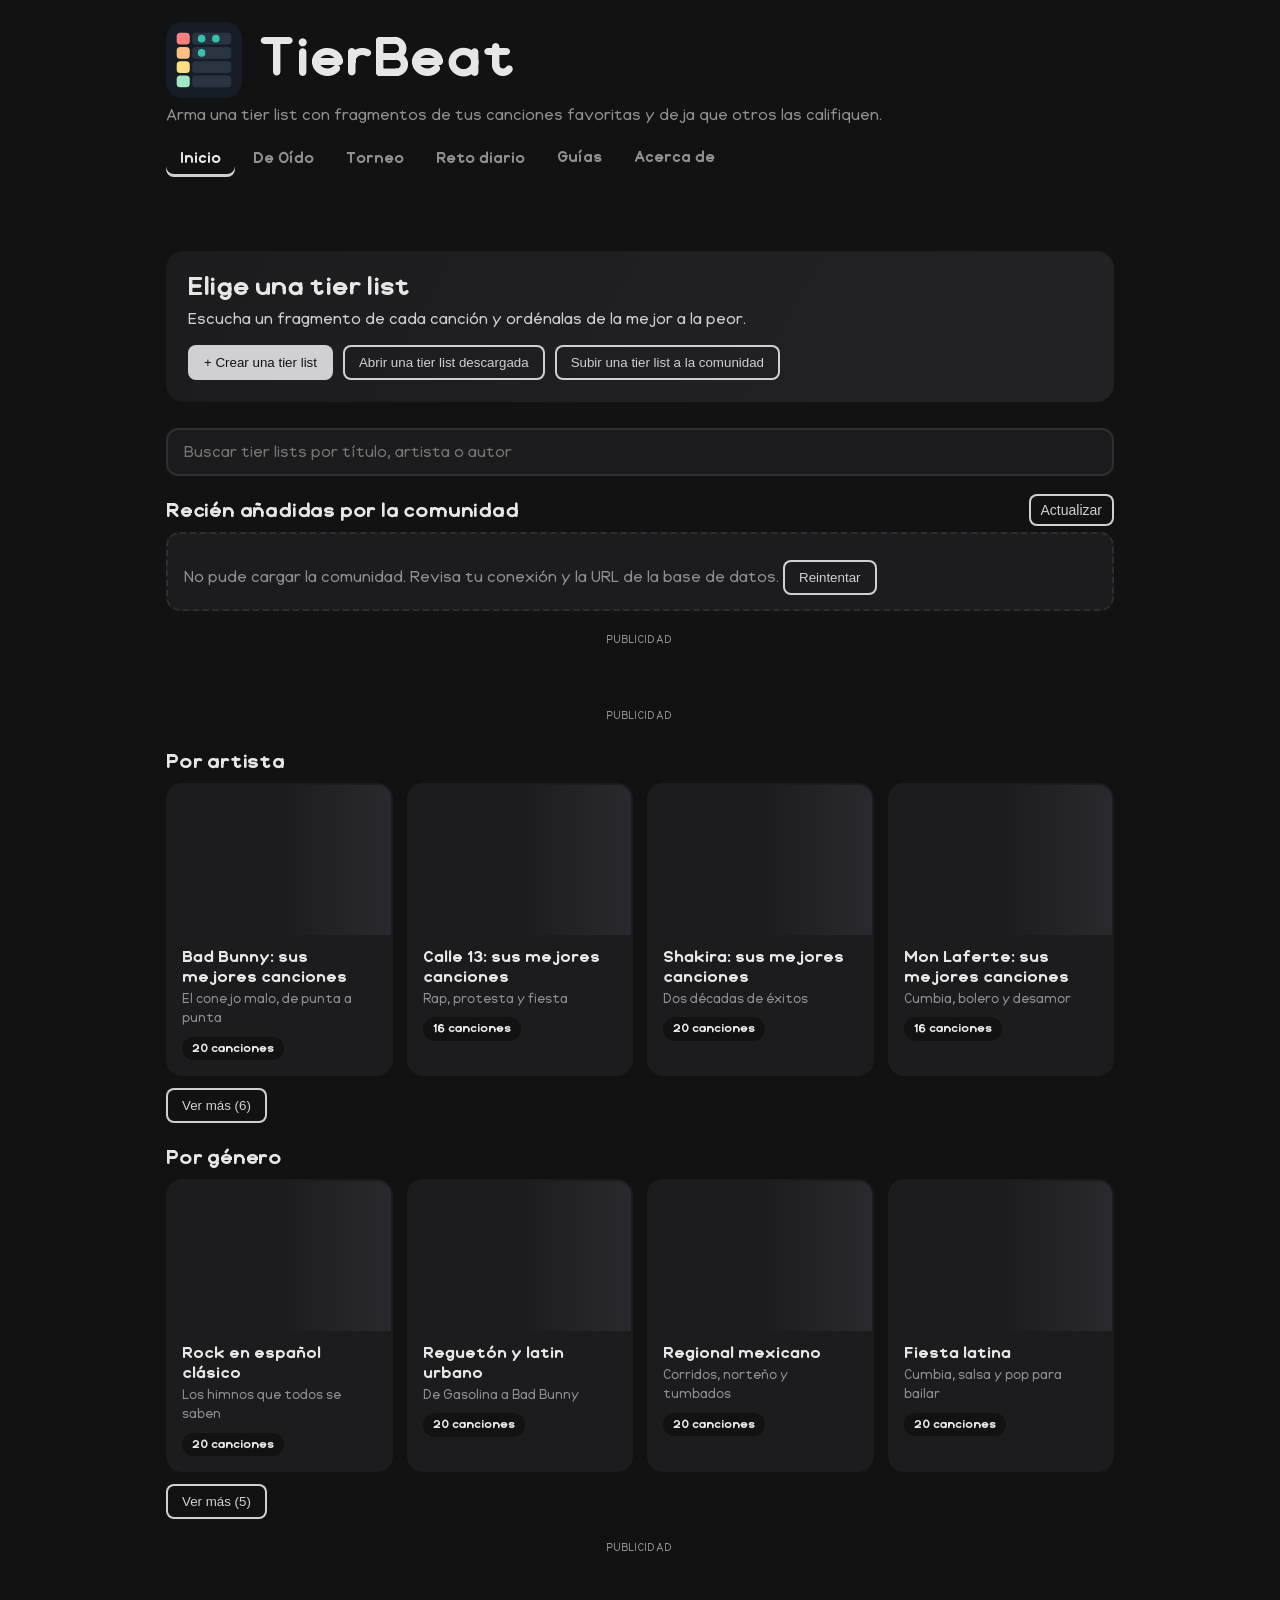
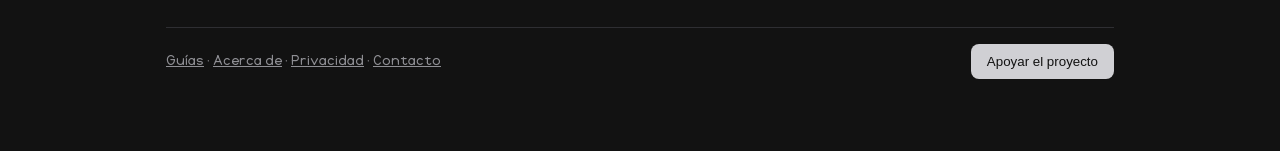
<file: index.html>
<!DOCTYPE html>
<html lang="es">
<head>
<meta charset="utf-8">
<meta name="viewport" content="width=device-width,initial-scale=1">
<title>TierBeat · Tier lists de música</title>
<link rel="icon" href="data:image/svg+xml,%3Csvg%20xmlns%3D%22http%3A//www.w3.org/2000/svg%22%20viewBox%3D%220%200%2064%2064%22%3E%3Crect%20width%3D%2264%22%20height%3D%2264%22%20rx%3D%2214%22%20fill%3D%22%23171d26%22/%3E%3Crect%20x%3D%229%22%20y%3D%229%22%20width%3D%2211%22%20height%3D%2210%22%20rx%3D%223%22%20fill%3D%22%23ff7f7f%22/%3E%3Crect%20x%3D%2222%22%20y%3D%229%22%20width%3D%2233%22%20height%3D%2210%22%20rx%3D%223%22%20fill%3D%22%232a3340%22/%3E%3Ccircle%20cx%3D%2230%22%20cy%3D%2214%22%20r%3D%223.2%22%20fill%3D%22%2334c3b0%22/%3E%3Ccircle%20cx%3D%2242%22%20cy%3D%2214%22%20r%3D%223.2%22%20fill%3D%22%2334c3b0%22/%3E%3Crect%20x%3D%229%22%20y%3D%2221%22%20width%3D%2211%22%20height%3D%2210%22%20rx%3D%223%22%20fill%3D%22%23ffbf7f%22/%3E%3Crect%20x%3D%2222%22%20y%3D%2221%22%20width%3D%2233%22%20height%3D%2210%22%20rx%3D%223%22%20fill%3D%22%232a3340%22/%3E%3Ccircle%20cx%3D%2230%22%20cy%3D%2226%22%20r%3D%223.2%22%20fill%3D%22%2334c3b0%22/%3E%3Crect%20x%3D%229%22%20y%3D%2233%22%20width%3D%2211%22%20height%3D%2210%22%20rx%3D%223%22%20fill%3D%22%23ffdf7f%22/%3E%3Crect%20x%3D%2222%22%20y%3D%2233%22%20width%3D%2233%22%20height%3D%2210%22%20rx%3D%223%22%20fill%3D%22%232a3340%22/%3E%3Crect%20x%3D%229%22%20y%3D%2245%22%20width%3D%2211%22%20height%3D%2210%22%20rx%3D%223%22%20fill%3D%22%239fe8c4%22/%3E%3Crect%20x%3D%2222%22%20y%3D%2245%22%20width%3D%2233%22%20height%3D%2210%22%20rx%3D%223%22%20fill%3D%22%232a3340%22/%3E%3C/svg%3E">
<link rel="preconnect" href="https://fonts.googleapis.com"><link rel="preconnect" href="https://fonts.gstatic.com" crossorigin>
<link href="https://fonts.googleapis.com/css2?family=Inter:wght@400;600;700;800&display=swap" rel="stylesheet">
<style>
@font-face{font-family:"TierBeat Sans";font-weight:400;font-style:normal;font-display:swap;src:url([data-uri]) format("woff")}
@font-face{font-family:"TierBeat Sans";font-weight:700 800;font-style:normal;font-display:swap;src:url([data-uri]) format("woff")}
:root{--bg:#121212;--panel:#1c1c1e;--line:#2e2e32;--ink:#e6e6e6;--mute:#8e8e93;--hot:#d0d0d4}
*{box-sizing:border-box}
body{margin:0;background:var(--bg);color:var(--ink);font:16px/1.45 "TierBeat Sans",Inter,"Segoe UI",system-ui,-apple-system,Roboto,sans-serif}
h1{letter-spacing:-.02em;font:800 clamp(34px,7vw,56px)/1 'TierBeat Sans',Inter,'Segoe UI',system-ui,sans-serif;margin:0}
h2{letter-spacing:-.01em;font:700 20px 'TierBeat Sans',Inter,'Segoe UI',system-ui,sans-serif;margin:0 0 10px}
header{padding:22px 16px 8px;max-width:980px;margin:auto}
header p{margin:6px 0 0;color:var(--mute)}
nav{display:flex;gap:8px;max-width:980px;margin:12px auto;padding:0 16px}
nav button{flex:1;padding:12px;border:2px solid var(--line);background:none;color:var(--ink);border-radius:10px;font:700 16px inherit;cursor:pointer}
nav button.on{background:var(--hot);border-color:var(--hot)}
main{max-width:980px;margin:auto;padding:0 16px 60px}
section{display:none}section.on{display:block}
.box{background:var(--panel);border-radius:14px;padding:16px;margin-bottom:16px}
label{display:block;font-size:14px;color:var(--mute);margin:10px 0 4px}
input[type=text],input[type=number]{width:100%;padding:10px;border-radius:8px;border:2px solid var(--line);background:var(--bg);color:var(--ink);font:inherit}
input[type=file]{width:100%;color:var(--mute)}
.row{display:flex;gap:10px;flex-wrap:wrap}.row>*{flex:1;min-width:130px}
button.b{padding:10px 16px;border:0;border-radius:8px;background:var(--hot);color:#fff;font:700 15px inherit;cursor:pointer;margin:12px 8px 0 0}
button.b.alt{background:var(--line)}
button:focus-visible,.card:focus-visible,.zone:focus-visible{outline:3px solid #fff;outline-offset:2px}
.msg{color:var(--mute);min-height:22px;margin-top:8px}
.item{display:flex;align-items:center;gap:10px;padding:8px 0;border-top:1px solid var(--line)}
.item b{flex:1}.item small{color:var(--mute)}
.item button{background:var(--line);color:var(--ink);border:0;border-radius:6px;padding:6px 10px;cursor:pointer}
.tier{display:flex;margin-bottom:6px;background:var(--panel);border-radius:10px;overflow:hidden;min-height:92px}
.tier .l{width:64px;display:grid;place-items:center;font:900 32px 'TierBeat Sans',Inter,'Segoe UI',system-ui,sans-serif;color:#121212;flex:none}
.zone,.pool{flex:1;display:flex;flex-wrap:wrap;gap:8px;padding:8px;align-content:flex-start}
.zone.hot,.pool.hot{background:#ffffff18}
.sel-on .zone{cursor:copy;box-shadow:inset 0 0 0 2px var(--hot)}
.pool{background:var(--panel);border-radius:12px;min-height:110px;margin-top:14px}
.card{width:84px;text-align:center;cursor:grab;position:relative;user-select:none;-webkit-user-select:none;-webkit-touch-callout:none;touch-action:none}
.card.gh{position:fixed;z-index:50;pointer-events:none;opacity:.9;margin:0}
.card .d{width:64px;height:64px;margin:auto;border-radius:50%;position:relative;display:grid;place-items:center;
 background:repeating-radial-gradient(circle,#08080a 0 2px,#0e0e10 2px 4px);border:2px solid var(--line)}
.card .d::after{content:"";position:absolute;width:12px;height:12px;border-radius:50%;background:var(--bg)}
.card.sel .d{border-color:#fff;box-shadow:0 0 0 3px var(--hot)}
.card.pl .d{animation:spin 1.6s linear infinite}
@keyframes spin{to{transform:rotate(360deg)}}
@media(prefers-reduced-motion:reduce){.card.pl .d{animation:none}}
.card .pb{position:absolute;top:18px;left:50%;transform:translateX(-50%);z-index:2;background:#000a;color:#fff;border:0;border-radius:50%;width:28px;height:28px;cursor:pointer}
.card .t{font-size:12px;line-height:1.2;margin-top:4px;overflow-wrap:anywhere}
.card .a{font-size:11px;color:var(--mute)}
.hint{color:var(--mute);font-size:14px}
.res{display:flex;gap:10px;align-items:center;padding:8px 0;border-top:1px solid var(--line)}
.res img{width:48px;height:48px;border-radius:6px;flex:none;background:var(--line)}
.res div{flex:1;min-width:0;overflow-wrap:anywhere}.res small{color:var(--mute);display:block}
.res button,.ed button{background:var(--line);color:var(--ink);border:0;border-radius:6px;padding:8px 12px;cursor:pointer}
#wv{width:100%;height:110px;background:var(--bg);border-radius:10px;touch-action:none;cursor:ew-resize;display:block}
.ed{display:flex;gap:6px;align-items:center;margin-bottom:6px}
.ed input[type=text]{flex:1;min-width:0}.ed input[type=color]{width:44px;height:40px;border:0;background:none;padding:0;flex:none}
#out canvas{width:100%;border-radius:10px;margin-top:12px;display:block}
@media(max-width:520px){.tier .l{width:44px;font-size:24px}}
.tw{margin-bottom:6px}.tw .tier{margin-bottom:0}
.tier{background:#17171a}
.tier .l{width:84px}
.ctl{display:flex;flex-direction:column;justify-content:center;align-items:center;gap:2px;background:#0c0c0d;width:52px;flex:none}
.ctl button{background:none;border:0;color:#fff;cursor:pointer;font-size:13px;padding:3px 12px;line-height:1}
.ctl button:first-child{font-size:22px;padding-bottom:6px}
.ep{display:flex;gap:8px;flex-wrap:wrap;align-items:center;background:var(--panel);padding:10px;border-radius:0 0 10px 10px}
.ep input[type=text]{flex:1;min-width:120px}.ep input[type=color]{width:44px;height:40px;border:0;background:none;padding:0}
.ep button{background:var(--line);color:var(--ink);border:0;border-radius:6px;padding:9px 12px;cursor:pointer;font:inherit}
.ep button:disabled{opacity:.4;cursor:default}
@media(max-width:520px){.tier .l{width:56px}.ctl{width:44px}.ctl button{padding:3px 8px}}
.gal{display:grid;grid-template-columns:repeat(auto-fill,minmax(210px,1fr));gap:10px}
.gc{display:block;text-align:left;background:var(--bg);color:var(--ink);border:2px solid var(--line);border-radius:12px;padding:12px;cursor:pointer;font:inherit}
.gc:hover{border-color:var(--hot)}.gc small{display:block;color:var(--mute);margin-top:4px}
#top{max-width:980px;margin:12px auto 0;padding:0 16px;min-height:44px}
#back{padding:10px 16px;border:2px solid var(--line);background:none;color:var(--ink);border-radius:10px;font:700 15px inherit;cursor:pointer}
.hero{background:linear-gradient(120deg,#1c1c1e,#232326);border-radius:18px;padding:22px;margin:10px 0 8px}
.hero h2{font-size:26px;margin:0 0 6px}.hero p{margin:0 0 6px;color:#cfcfd4}
.acts{display:flex;gap:10px;flex-wrap:wrap}.acts .b{margin:8px 0 0}.hero .b.alt{background:transparent}
.sec{letter-spacing:-.01em;font:700 20px 'TierBeat Sans',Inter,'Segoe UI',system-ui,sans-serif;margin:24px 0 10px}
.cards{display:grid;grid-template-columns:repeat(auto-fill,minmax(210px,1fr));gap:14px}
.lc{position:relative;background:var(--panel);color:var(--ink);border:2px solid transparent;border-radius:16px;overflow:hidden;cursor:pointer;transition:transform .15s,border-color .15s}
.lc:hover,.lc:focus-visible{transform:translateY(-3px);border-color:var(--a);outline:none}
.lc .im{position:relative;height:150px;background:linear-gradient(135deg,var(--a),var(--b));display:grid;place-items:center;overflow:hidden}
.lc .em{font-size:58px;filter:drop-shadow(0 4px 8px #0006)}
.lc .ph{position:absolute;inset:0;display:grid;grid-template-columns:1fr;opacity:0;transition:opacity .4s}
.lc .ph.on{opacity:1}.lc .ph.four{grid-template-columns:1fr 1fr;grid-template-rows:1fr 1fr}
.lc .ph img{width:100%;height:100%;object-fit:cover;display:block;min-height:0;min-width:0}
.lc .im::after{content:"";position:absolute;inset:0;background:linear-gradient(to top,#0c0c0dcc,transparent 55%)}
.lc .tx{padding:12px 14px 14px}.lc .tx b{display:block;font-size:16px;line-height:1.25}
.lc .tx small{display:block;color:var(--mute);margin-top:3px}
.lc .n{display:inline-block;margin-top:8px;font-size:12px;font-weight:700;background:var(--bg);border-radius:20px;padding:3px 10px}
.lc .x{position:absolute;top:8px;right:8px;z-index:3;width:30px;height:30px;border-radius:50%;border:0;background:#000a;color:#fff;cursor:pointer}
.toast{position:fixed;left:50%;bottom:18px;transform:translateX(-50%);z-index:60;background:var(--hot);color:#fff;font-weight:700;padding:10px 18px;border-radius:30px;max-width:92vw;text-align:center;box-shadow:0 6px 20px #0008}
.toast:empty{display:none}
.sh{display:flex;align-items:center;justify-content:space-between;gap:10px;flex-wrap:wrap}
.sh .b{margin:12px 0 0;padding:8px 12px;font-size:14px}
.nt{background:var(--panel);border:2px dashed var(--line);border-radius:14px;padding:14px 16px;color:var(--mute);margin:0 0 12px}
.skel{height:230px;border-radius:16px;background:var(--panel);animation:pu 1.2s ease-in-out infinite alternate}
@keyframes pu{to{opacity:.45}}
@media(prefers-reduced-motion:reduce){.skel{animation:none}}
.lc .up,.lc .nw{position:absolute;top:8px;left:8px;z-index:3;border:0;border-radius:20px;color:#fff;font-size:12px;font-weight:700;padding:5px 10px}
.lc .up{background:#000a;cursor:pointer}.lc .nw{background:var(--hot)}
.more{display:block;margin:14px auto 0}
.sk,.lc .im.sk{background:linear-gradient(90deg,#1c1c1e 25%,#2a2a2e 50%,#1c1c1e 75%);background-size:200% 100%;animation:sh 1.3s linear infinite}
.lc .im.sk::after{display:none}
@keyframes sh{to{background-position:-200% 0}}
@media(prefers-reduced-motion:reduce){.sk,.lc .im.sk{animation:none}}
.skc{border-radius:16px;overflow:hidden;background:var(--panel);padding-bottom:16px}
.skc .i{height:150px}.skc .l{height:14px;border-radius:7px;margin:14px 14px 0}.skc .l.s{width:55%;height:11px}
:root{color-scheme:dark}
.lc .im{background:linear-gradient(135deg,#26262a,#161618)}
button.b{color:#121212}button.b:hover{background:#ffffff}
button.b.alt{background:transparent;color:var(--hot);box-shadow:inset 0 0 0 2px var(--hot)}
button.b.alt:hover{background:#d0d0d422}
.item button,.res button,.ed button,.ep button{background:var(--hot);color:#121212}
.ep button:hover:not(:disabled){background:#ffffff}
#back{border-color:var(--hot);color:var(--hot)}
.toast{color:#121212}
.lc .up{background:var(--hot);color:#121212}
.lc .nw{background:#121212d9;color:#d0d0d4}
input[type=text]:focus,input[type=number]:focus{outline:none;border-color:var(--hot)}
h1{display:flex;align-items:center;gap:16px}.lg{width:clamp(52px,11vw,76px);height:auto}.lg{flex:none}
.ft[hidden]{display:none}
.ft{display:flex;align-items:center;justify-content:space-between;gap:12px;flex-wrap:wrap;margin:36px 0 12px;padding-top:16px;border-top:1px solid var(--line);color:var(--mute);font-size:14px}.ft .b{margin:0}
.menu{display:flex;gap:4px;flex-wrap:wrap;margin:12px 0 0}
.menu button,.menu a{padding:8px 14px;border:0;background:none;color:var(--mute);border-radius:8px;font-size:15px;font-weight:700;cursor:pointer;text-decoration:none;font-family:inherit}
.menu button:hover,.menu a:hover{color:var(--ink)}.ft a{color:var(--mute)}.menu button.on{color:var(--ink);box-shadow:inset 0 -3px 0 var(--hot)}
select{width:100%;padding:12px;border-radius:10px;border:2px solid var(--line);background:var(--bg);color:var(--ink);font-size:16px;font-family:inherit}
.gbar{height:6px;border-radius:3px;background:var(--line);overflow:hidden;margin:6px 0 12px}.gbar i{display:block;height:100%;width:0;background:var(--hot)}
.opt{display:block;width:100%;text-align:left;padding:14px;margin:8px 0;border-radius:10px;border:2px solid var(--line);background:var(--panel);color:var(--ink);font-size:16px;font-family:inherit;cursor:pointer}
.opt:hover:not(:disabled){border-color:var(--hot)}.opt:disabled{cursor:default;color:var(--ink)}
.opt.ok{border-color:#7fd99a;background:#16301f}.opt.no{border-color:#e07a7a;background:#341a1a}
.srch{width:100%;margin:18px 0 0;padding:13px 16px;border-radius:12px;border:2px solid var(--line);background:var(--panel);color:var(--ink);font-size:16px;font-family:inherit}
.srch:focus{outline:none;border-color:var(--hot)}
.duel{display:grid;grid-template-columns:1fr 1fr;gap:14px;margin-top:14px}.duel.one{grid-template-columns:minmax(0,260px);justify-content:center}
.tc{min-width:0;background:var(--panel);border:2px solid var(--line);border-radius:16px;padding:12px;text-align:center}
.tc .im2{aspect-ratio:1;border-radius:12px;background:linear-gradient(135deg,#26262a,#161618);overflow:hidden;margin-bottom:10px}
.tc img{width:100%;height:100%;object-fit:cover;display:block}
.tc b{display:block;font-size:16px;overflow-wrap:anywhere}.tc small{display:block;color:var(--mute);margin:2px 0 10px;overflow-wrap:anywhere}
.tc .b{display:block;width:100%;margin:6px 0 0}
#trs .b,#gmd .b{margin:6px 8px 0 0}
.shot canvas{width:100%;max-width:540px;border-radius:10px;margin-top:12px;display:block}
.dsegs{display:flex;gap:6px;margin:6px 0 10px}.dsegs i{flex:1;height:10px;border-radius:5px;background:var(--line)}
.dsegs i.m{background:#e07a7a}.dsegs i.s{background:#5a5a60}.dsegs i.w{background:#7fd99a}.dsegs i.c{box-shadow:0 0 0 2px var(--hot)}
#dout canvas{width:100%;max-width:540px;border-radius:10px;margin-top:12px;display:block}
.lc.sel{outline:3px solid var(--hot);outline-offset:-3px}
#gmb .hint{margin:10px 0 0}#gmb .b{margin:0}#gmp{margin-top:12px!important}
.adn{max-width:728px;margin:28px auto;text-align:center;overflow:hidden}
.adn small{display:block;color:var(--mute);font-size:11px;letter-spacing:.08em;text-transform:uppercase;margin-bottom:6px}

.ad2{max-width:728px;margin:22px auto;text-align:center;overflow:hidden;min-height:50px}
.ad2 small,.adnat small{display:block;color:var(--mute);font-size:11px;letter-spacing:.08em;text-transform:uppercase;margin-bottom:6px}
.adnat{max-width:728px;margin:26px auto;text-align:center}
.rail{display:none;position:fixed;top:110px;width:160px;height:600px}
@media(min-width:1340px){.rail{display:block}.rail.l{left:calc(50% - 490px - 176px)}.rail.r{left:calc(50% + 490px + 16px)}}
</style>
<script async src="https://pagead2.googlesyndication.com/pagead/js/adsbygoogle.js?client=ca-pub-3114572613314166"
     crossorigin="anonymous"></script>
</head>
<body>
<header>
  <h1><svg class="lg" viewBox="0 0 64 64" width="76" height="76" aria-hidden="true"><rect width="64" height="64" rx="14" fill="#171d26"/><rect x="9" y="9" width="11" height="10" rx="3" fill="#ff7f7f"/><rect x="22" y="9" width="33" height="10" rx="3" fill="#2a3340"/><circle cx="30" cy="14" r="3.2" fill="#34c3b0"/><circle cx="42" cy="14" r="3.2" fill="#34c3b0"/><rect x="9" y="21" width="11" height="10" rx="3" fill="#ffbf7f"/><rect x="22" y="21" width="33" height="10" rx="3" fill="#2a3340"/><circle cx="30" cy="26" r="3.2" fill="#34c3b0"/><rect x="9" y="33" width="11" height="10" rx="3" fill="#ffdf7f"/><rect x="22" y="33" width="33" height="10" rx="3" fill="#2a3340"/><rect x="9" y="45" width="11" height="10" rx="3" fill="#9fe8c4"/><rect x="22" y="45" width="33" height="10" rx="3" fill="#2a3340"/></svg><span>TierBeat</span></h1>
  <p id="tag">Arma una tier list con fragmentos de tus canciones favoritas y deja que otros las califiquen.</p>
  <div class="menu" role="navigation" aria-label="Principal"><button id="nv0" class="on">Inicio</button><button id="nv4">De Oído</button><button id="nv5">Torneo</button><button id="nv6">Reto diario</button><a href="guias.html">Guías</a><a href="acerca.html">Acerca de</a></div>
</header>
<div id="top"><button id="back" hidden>← Inicio</button></div>
<main>
<section id="s0" class="on">
  <div class="rail l" data-ad="v"></div><div class="rail r" data-ad="v"></div>
  <div class="hero">
    <h2>Elige una tier list</h2>
    <p>Escucha un fragmento de cada canción y ordénalas de la mejor a la peor.</p>
    <div class="acts">
      <button class="b" id="new">+ Crear una tier list</button>
      <button class="b alt" id="open">Abrir una tier list descargada</button>
      <button class="b alt" id="up">Subir una tier list a la comunidad</button>
      <input type="file" id="lf" accept=".json,application/json" hidden>
      <input type="file" id="uf" accept=".json,application/json" hidden>
    </div>
  </div>
  <div class="box" id="pb" hidden><b id="pbt"></b><label for="pbn">Tu nombre (opcional)</label><input type="text" id="pbn" maxlength="40"><button class="b" id="pbg">Publicar</button><button class="b alt" id="pbc">Cancelar</button></div>
  <input type="search" id="hq" class="srch" placeholder="Buscar tier lists por título, artista o autor" aria-label="Buscar tier lists" autocomplete="off">
  <div id="qr" hidden></div>
  <div id="com"></div>
  <div class="ad2" data-ad="b"><small>Publicidad</small></div>
  <div id="mn"></div>
  <div class="adnat" data-ad="n"><small>Publicidad</small></div>
  <div id="gal"></div>
  <div class="ad2" data-ad="b"><small>Publicidad</small></div>

  <footer class="ft" id="ft" hidden><span><a href="guias.html">Guías</a> · <a href="acerca.html">Acerca de</a> · <a href="privacidad.html">Privacidad</a> · <a href="contacto.html">Contacto</a></span><button class="b" id="don">Apoyar el proyecto</button></footer>
</section>
<section id="s1">
  <div class="box">
    <h2>Mi tier list</h2>
    <label for="ttl">Título de la lista</label>
    <input type="text" id="ttl" placeholder="Ej. Mis rolas para llorar en el camión">
    <label for="who">Tu nombre (opcional)</label>
    <input type="text" id="who">
  </div>
  <div class="box">
    <h2>Buscar una canción</h2>
    <label for="q">Canción o artista</label>
    <div class="row"><input type="text" id="q" placeholder="Ej. Café Tacvba Eres"><button class="b" id="sb" style="flex:none;margin:0">Buscar</button></div>
    <div id="res"></div>
    <div class="msg" id="m0" role="status"></div>
  </div>
  <div class="box" id="fx" hidden>
    <h2 id="sh"></h2>
    <p class="hint">Mueve la zona blanca para elegir el fragmento (máximo 20 segundos). Arrastra los extremos para ajustar su largo.</p>
    <canvas id="wv" width="900" height="110" tabindex="0" aria-label="Selector de fragmento"></canvas>
    <div class="msg" id="rg"></div>
    <button class="b alt" id="pv">Escuchar fragmento</button>
    <button class="b" id="add">Agregar a mi lista</button>
    <div class="msg" id="m1" role="status"></div>
  </div>
  <div class="box">
    <h2>Canciones de mi lista (<span id="cnt">0</span>)</h2>
    <div id="mine"><p class="hint">Aún no hay canciones. Agrega la primera arriba.</p></div>
    <button class="b" id="dl">Descargar mi tier list</button>
    <button class="b alt" id="go">Calificarla yo mismo</button>
    <button class="b" id="pub">Publicar en la comunidad</button>
    <div class="msg" id="mp" role="status"></div>
    <p class="hint">Descarga el archivo y compártelo con tus amigos: lo abren en la pestaña “Calificar una lista”. Para escuchar los fragmentos se necesita internet.</p>
  </div>
</section>

<section id="s2">
  <h2 id="rt" style="margin:6px 0 10px"></h2>
  <div id="board" hidden>
    <p class="hint">Toca el disco para escuchar el fragmento. Arrástralo a un nivel, o tócalo para seleccionarlo y toca el nivel. Con ⚙︎ cambias el nombre y el color de un nivel o lo quitas, y con ▲ ▼ lo mueves.</p>
    <div id="tiers"></div>
    <button class="b alt" id="ta" style="margin:0 0 4px">Agregar nivel</button>
    <div class="pool" id="pool" tabindex="0" aria-label="Canciones sin calificar"></div>
    
    <div class="box">
      <h2>Mostrar mi resultado</h2>
      <label for="rn">Tu nombre</label>
      <input type="text" id="rn">
      <button class="b" id="mk">Crear imagen</button>
      <button class="b alt" id="rs">Reiniciar</button>
      <div class="msg" id="m3" role="status"></div>
      <div id="out"></div>
    </div>
  </div>
</section>
<section id="s4">
  <div class="rail l" data-ad="v"></div><div class="rail r" data-ad="v"></div>
  <div id="gpick">
    <div class="box"><h2>De Oído</h2>
      <p class="hint">Elige una tier list y escucha un fragmento: primero solo 1 segundo. Si no la reconoces, puedes pedir 3 y luego 5 segundos. Mientras menos escuches, más puntos ganas (3, 2 o 1). Puedes adivinar la canción o el artista.</p></div>
    <div class="box" id="gmb"><button class="b alt" id="gmt">Combinar varias listas</button><p class="hint" id="gms2"></p><button class="b" id="gmp" hidden disabled>Jugar con las seleccionadas</button></div>
    <div class="ad2" data-ad="b"><small>Publicidad</small></div>
    <input type="search" id="gq" class="srch" placeholder="Buscar una tier list" aria-label="Buscar tier lists" autocomplete="off">
    <div id="gqr" hidden></div>
    <div id="gsec"></div>
    <div class="adnat" data-ad="n"><small>Publicidad</small></div>
  </div>
  <div class="box" id="gset" hidden>
    <h2 id="gtt"></h2><p class="hint" id="gtn"></p>
    <p>¿Qué quieres adivinar?</p><div id="gmd"></div><p class="hint" id="gmn"></p>
    <p>¿Cuántas rondas quieres jugar?</p><div id="grs"></div>
    <button class="b alt" id="gbk">Elegir otra lista</button>
  </div>
  <div class="box" id="gpl" hidden>
    <p class="hint" id="gsc"></p>
    <div class="gbar"><i id="gb"></i></div>
    <button class="b" id="gpb">Escuchar de nuevo</button>
    <button class="b alt" id="gmr">Necesito más tiempo</button>
    <div id="gop"></div>
    <div class="msg" id="gms" role="status"></div>
    <button class="b" id="gnx" hidden>Siguiente</button>
  </div>
  <div class="box" id="gen" hidden>
    <h2>Resultado</h2><p id="gtx"></p>
    <button class="b" id="gag">Jugar otra vez</button>
    <button class="b alt" id="gch">Elegir otra lista</button>
    <button class="b alt" id="gmk">Crear imagen para compartir</button>
    <div class="shot" id="gout"></div>
  </div>
  <div class="ad2" data-ad="b"><small>Publicidad</small></div>
</section>
<section id="s5">
  <div class="rail l" data-ad="v"></div><div class="rail r" data-ad="v"></div>
  <div id="tpick">
    <div class="box"><h2>Torneo de canciones</h2>
      <p class="hint">Elige una tier list y enfrenta sus canciones de dos en dos. Escucha cada una, quédate con tu favorita y sigue avanzando hasta tener a la campeona.</p></div>
    <div class="ad2" data-ad="b"><small>Publicidad</small></div>
    <input type="search" id="tq" class="srch" placeholder="Buscar una tier list" aria-label="Buscar tier lists" autocomplete="off">
    <div id="tqr" hidden></div>
    <div id="tsec"></div>
    <div class="adnat" data-ad="n"><small>Publicidad</small></div>
  </div>
  <div class="box" id="tset" hidden>
    <h2 id="ttt"></h2><p class="hint" id="ttn"></p>
    <p>¿De cuántas canciones quieres el torneo?</p><div id="trs"></div>
    <button class="b alt" id="tbk">Elegir otra lista</button>
  </div>
  <div id="tdu" hidden>
    <div class="box"><p class="hint" id="tlb"></p><div class="gbar"><i id="tb"></i></div></div>
    <div class="duel" id="tcs"></div>
  </div>
  <div class="box" id="tend" hidden>
    <h2>Tu canción campeona</h2>
    <div class="duel one" id="tcp"></div>
    <h3>Tu top</h3><ol id="tpd"></ol>
    <button class="b" id="tag2">Otro torneo con esta lista</button>
    <button class="b alt" id="tch">Elegir otra lista</button>
    <button class="b alt" id="tmk">Crear imagen para compartir</button>
    <div class="shot" id="tout"></div>
  </div>
  <div class="ad2" data-ad="b"><small>Publicidad</small></div>
</section>
<section id="s6">
  <div class="rail l" data-ad="v"></div><div class="rail r" data-ad="v"></div>
  <div class="box"><h2>Reto diario</h2>
    <p class="hint">Una canción nueva cada día, igual para todos (cambia a medianoche, hora de México). Tienes 6 intentos y en cada uno escuchas un fragmento más largo: 1, 2, 4, 7, 11 y 16 segundos.</p>
    <p class="hint" id="dst"></p></div>
  <div class="ad2" data-ad="b"><small>Publicidad</small></div>
  <div class="box" id="dgm">
    <div class="dsegs" id="dsg"></div>
    <div class="gbar"><i id="db"></i></div>
    <button class="b" id="dpl">Escuchar</button>
    <button class="b alt" id="dsk">Saltar</button>
    <input type="text" id="dqi" class="srch" placeholder="Escribe el título o el artista" autocomplete="off" aria-label="Tu respuesta">
    <div id="dsu"></div>
    <button class="b" id="dgo" disabled>Adivinar</button>
    <div id="dhs"></div>
    <div class="msg" id="dms" role="status"></div>
  </div>
  <div class="box" id="dend" hidden>
    <h2 id="dtt"></h2>
    <div class="duel one" id="dcv"></div>
    <p class="hint" id="dcn"></p>
    <button class="b" id="dmk">Crear imagen para compartir</button>
    <div class="shot" id="dout"></div>
  </div>
  <div class="adnat" data-ad="n"><small>Publicidad</small></div>
  <div class="ad2" data-ad="b"><small>Publicidad</small></div>
</section>
</main>

<div id="m2" class="toast" role="status"></div>
<script src="anuncios.js" defer></script>
<script>
/* ===== COMUNIDAD =====
   Para que todos vean las tier lists publicadas, pega aquí la URL de tu Firebase Realtime Database
   (pasos en LEEME.txt). Ejemplo: "https://tierbeat-12345-default-rtdb.firebaseio.com"
   Si la dejas vacía, la comunidad funciona en modo local (solo en este navegador). */
const DB_URL="https://tierbeat-default-rtdb.firebaseio.com";
/* ===== DONACIONES =====
   DONATE_URL: tu enlace de Ko-fi, PayPal.me, etc. (debe empezar con https://). Vacío = no se muestra el botón. */
const DONATE_URL="https://ko-fi.com/elchetx";
/* Infolinks: tu PID y WSID del Publisher Center. Vacío o 0 en PID = desactivado. */
const INFOLINKS_PID=3449071,INFOLINKS_WSID=0;
const $=s=>document.querySelector(s);
const PAL=["#ff7f7f","#ffbf7f","#ffdf7f","#e5ff7f","#9fe8c4","#7fd4ff","#b69cff","#ff9fe0"];
let made=[],list=null,place={},sel=null,lvls=[],tid=0,cur=null,dur=30,pk=null,drag=null;
const au=new Audio();let actBtn=null,clipNow=null,tick=null,moved=false,openId=null;
const el=(t,c,x)=>{const e=document.createElement(t);if(c)e.className=c;if(x!=null)e.textContent=x;return e};
let m2t;
const say=(id,t)=>{
  $(id).textContent=t;
  if(id==="#m2"){clearTimeout(m2t);if(t&&!/^(Cargando|Buscando)/.test(t))m2t=setTimeout(()=>{$("#m2").textContent=""},9000)}
};
const safe=u=>/^https:\/\/[\w.\/:%~+\-?=&*,@]+$/.test(u||"");
const ink=c=>{const n=parseInt(c.slice(1),16);return(((n>>16)*299+((n>>8)&255)*587+(n&255)*114)/1000>140)?"#121212":"#fff"};

const LISTS=[{"t": "Rock en español clásico", "d": "Los himnos que todos se saben", "s": [["Eres", "Café Tacvba"], ["De música ligera", "Soda Stereo"], ["En el Muelle de San Blas", "Maná"], ["La Célula que Explota", "Caifanes"], ["Lamento boliviano", "Enanitos Verdes"], ["Matador", "Los Fabulosos Cadillacs"], ["Persiana Americana", "Soda Stereo"], ["Rayando el Sol", "Maná"], ["Mariposa Traicionera", "Maná"], ["Afuera", "Caifanes"], ["La Ingrata", "Café Tacvba"], ["Cuando Pase el Temblor", "Soda Stereo"], ["Ciudad de la Furia", "Soda Stereo"], ["Clavado en un Bar", "Maná"], ["Oye Mi Amor", "Maná"], ["Vivir Sin Aire", "Maná"], ["Mátenme Porque Me Muero", "Caifanes"], ["La Muralla Verde", "Enanitos Verdes"], ["Los Dinosaurios", "Charly García"], ["La Flaca", "Jarabe de Palo"]], "k": "g", "im": ["Soda Stereo", "Maná", "Café Tacvba", "Caifanes"], "c": ["#ff6a3d", "#7b1fa2"]}, {"t": "Reguetón y latin urbano", "d": "De Gasolina a Bad Bunny", "s": [["Gasolina", "Daddy Yankee"], ["Despacito", "Luis Fonsi"], ["DÁKITI", "Bad Bunny"], ["Tití Me Preguntó", "Bad Bunny"], ["Mi Gente", "J Balvin"], ["Pepas", "Farruko"], ["Danza Kuduro", "Don Omar"], ["Con Calma", "Daddy Yankee"], ["TUSA", "Karol G"], ["Safaera", "Bad Bunny"], ["MIA", "Bad Bunny"], ["Callaíta", "Bad Bunny"], ["Me Porto Bonito", "Bad Bunny"], ["Hawái", "Maluma"], ["Felices los 4", "Maluma"], ["Ay Vamos", "J Balvin"], ["Lo Que Pasó, Pasó", "Daddy Yankee"], ["Bichota", "Karol G"], ["Provenza", "Karol G"], ["Ojitos Lindos", "Bad Bunny"]], "k": "g", "im": ["Daddy Yankee", "Bad Bunny", "J Balvin", "Karol G"], "c": ["#ff2e93", "#ff8a00"]}, {"t": "Regional mexicano", "d": "Corridos, norteño y tumbados", "s": [["Ella Baila Sola", "Eslabon Armado"], ["La Puerta Negra", "Los Tigres del Norte"], ["un x100to", "Grupo Frontera"], ["Adiós Amor", "Christian Nodal"], ["Un Rinconcito en el Cielo", "Ramón Ayala"], ["Sueña", "Intocable"], ["Contrabando y Traición", "Los Tigres del Norte"], ["La Chona", "Los Tucanes de Tijuana"], ["No Se Va", "Grupo Frontera"], ["Soy el Diablo", "Natanael Cano"], ["La Bebé", "Yng Lvcas"], ["El Azul", "Junior H"], ["El Belicón", "Peso Pluma"], ["Bebe Dame", "Fuerza Regida"], ["Primera Cita", "Carin León"], ["Jefe de Jefes", "Los Tigres del Norte"], ["Volver, Volver", "Vicente Fernández"], ["El Rey", "Vicente Fernández"], ["Mujeres Divinas", "Vicente Fernández"], ["Amorcito Corazón", "Pedro Infante"]], "k": "g", "im": ["Peso Pluma", "Los Tigres del Norte", "Grupo Frontera", "Christian Nodal"], "c": ["#2e9e5b", "#d4a017"]}, {"t": "Fiesta latina", "d": "Cumbia, salsa y pop para bailar", "s": [["Como la Flor", "Selena"], ["Bidi Bidi Bom Bom", "Selena"], ["17 Años", "Los Ángeles Azules"], ["Suavemente", "Elvis Crespo"], ["Vivir Mi Vida", "Marc Anthony"], ["La Camisa Negra", "Juanes"], ["Bailando", "Enrique Iglesias"], ["La Tortura", "Shakira"], ["Hips Don't Lie", "Shakira"], ["La Bamba", "Ritchie Valens"], ["Waka Waka", "Shakira"], ["Livin' la Vida Loca", "Ricky Martin"], ["La Copa de la Vida", "Ricky Martin"], ["Macarena", "Los del Río"], ["La Vida Es un Carnaval", "Celia Cruz"], ["Pedro Navaja", "Rubén Blades"], ["Bamboleo", "Gipsy Kings"], ["El Cantante", "Héctor Lavoe"], ["Conga", "Gloria Estefan"], ["La Bomba", "Azul Azul"]], "k": "g", "im": ["Selena", "Marc Anthony", "Shakira", "Ricky Martin"], "c": ["#ff4d6d", "#ffb703"]}, {"t": "Baladas para llorar", "d": "Desamor en español", "s": [["Mientes", "Camila"], ["Todo Cambió", "Camila"], ["Hasta Que Te Conocí", "Juan Gabriel"], ["Amor Eterno", "Juan Gabriel"], ["Si No Te Hubieras Ido", "Marco Antonio Solís"], ["Corazón Partío", "Alejandro Sanz"], ["El Triste", "José José"], ["Tu Cárcel", "Los Bukis"], ["Ahora Quién", "Marc Anthony"], ["Eres Mi Religión", "Maná"], ["La Incondicional", "Luis Miguel"], ["Contigo en la Distancia", "Luis Miguel"], ["Cuando Calienta el Sol", "Luis Miguel"], ["Y Tú Te Vas", "Chayanne"], ["Torero", "Chayanne"], ["Obsesión", "Aventura"], ["Querida", "Juan Gabriel"], ["Cuando Me Enamoro", "Enrique Iglesias"], ["Azul", "Cristian Castro"], ["Por Amarte Así", "Cristian Castro"]], "k": "g", "im": ["Luis Miguel", "Juan Gabriel", "Camila", "José José"], "c": ["#4a6cf7", "#a855f7"]}, {"t": "Pop de los 2000", "d": "Los éxitos de la radio de antes", "s": [["Toxic", "Britney Spears"], ["Umbrella", "Rihanna"], ["Crazy in Love", "Beyoncé"], ["Hey Ya!", "OutKast"], ["Mr. Brightside", "The Killers"], ["Since U Been Gone", "Kelly Clarkson"], ["Poker Face", "Lady Gaga"], ["Rolling in the Deep", "Adele"], ["Viva la Vida", "Coldplay"], ["I Gotta Feeling", "The Black Eyed Peas"], ["Bad Romance", "Lady Gaga"], ["Complicated", "Avril Lavigne"], ["Yeah!", "Usher"], ["Lose Yourself", "Eminem"], ["In Da Club", "50 Cent"], ["Bleeding Love", "Leona Lewis"], ["Fix You", "Coldplay"], ["Boulevard of Broken Dreams", "Green Day"], ["Misery Business", "Paramore"], ["Seven Nation Army", "The White Stripes"]], "k": "g", "im": ["Britney Spears", "Rihanna", "Beyoncé", "Coldplay"], "c": ["#ff79c6", "#6c5ce7"]}, {"t": "Pop de los 2020", "d": "Lo que suena hoy", "s": [["Blinding Lights", "The Weeknd"], ["As It Was", "Harry Styles"], ["Flowers", "Miley Cyrus"], ["Anti-Hero", "Taylor Swift"], ["good 4 u", "Olivia Rodrigo"], ["Levitating", "Dua Lipa"], ["bad guy", "Billie Eilish"], ["Espresso", "Sabrina Carpenter"], ["Die With A Smile", "Lady Gaga"], ["Cruel Summer", "Taylor Swift"], ["drivers license", "Olivia Rodrigo"], ["Watermelon Sugar", "Harry Styles"], ["Don't Start Now", "Dua Lipa"], ["Save Your Tears", "The Weeknd"], ["Stay", "The Kid LAROI"], ["Heat Waves", "Glass Animals"], ["Easy on Me", "Adele"], ["vampire", "Olivia Rodrigo"], ["Kill Bill", "SZA"], ["Industry Baby", "Lil Nas X"]], "k": "g", "im": ["The Weeknd", "Dua Lipa", "Olivia Rodrigo", "Harry Styles"], "c": ["#00c2d1", "#7c3aed"]}, {"t": "Rock clásico", "d": "Guitarras que no pasan de moda", "s": [["Bohemian Rhapsody", "Queen"], ["Hotel California", "Eagles"], ["Stairway to Heaven", "Led Zeppelin"], ["Smoke on the Water", "Deep Purple"], ["Back In Black", "AC/DC"], ["Sweet Child O' Mine", "Guns N' Roses"], ["Don't Stop Believin'", "Journey"], ["Livin' on a Prayer", "Bon Jovi"], ["Come Together", "The Beatles"], ["Another Brick in the Wall, Pt. 2", "Pink Floyd"], ["Highway to Hell", "AC/DC"], ["We Will Rock You", "Queen"], ["Don't Stop Me Now", "Queen"], ["Paint It Black", "The Rolling Stones"], ["Hey Jude", "The Beatles"], ["Dream On", "Aerosmith"], ["Whole Lotta Love", "Led Zeppelin"], ["Free Bird", "Lynyrd Skynyrd"], ["Wish You Were Here", "Pink Floyd"], ["Purple Haze", "Jimi Hendrix"]], "k": "g", "im": ["Queen", "Led Zeppelin", "AC/DC", "Pink Floyd"], "c": ["#e63946", "#1d1d3a"]}, {"t": "Clásicos de los 80 y 90", "d": "Para toda la familia", "s": [["Take On Me", "a-ha"], ["Billie Jean", "Michael Jackson"], ["Girls Just Want to Have Fun", "Cyndi Lauper"], ["Africa", "Toto"], ["Every Breath You Take", "The Police"], ["Sweet Dreams (Are Made of This)", "Eurythmics"], ["Wake Me Up Before You Go-Go", "Wham!"], ["Smells Like Teen Spirit", "Nirvana"], ["Wonderwall", "Oasis"], ["Losing My Religion", "R.E.M."], ["Like a Prayer", "Madonna"], ["Thriller", "Michael Jackson"], ["Beat It", "Michael Jackson"], ["Purple Rain", "Prince"], ["Under Pressure", "Queen"], ["Baby One More Time", "Britney Spears"], ["Wannabe", "Spice Girls"], ["Creep", "Radiohead"], ["Zombie", "The Cranberries"], ["Basket Case", "Green Day"]], "k": "g", "im": ["Michael Jackson", "Madonna", "Nirvana", "a-ha"], "c": ["#f72585", "#3a0ca3"]}, {"t": "Bad Bunny: sus mejores canciones", "d": "El conejo malo, de punta a punta", "s": [["Tití Me Preguntó", "Bad Bunny"], ["DÁKITI", "Bad Bunny"], ["Me Porto Bonito", "Bad Bunny"], ["Ojitos Lindos", "Bad Bunny"], ["Callaíta", "Bad Bunny"], ["Yo Perreo Sola", "Bad Bunny"], ["Efecto", "Bad Bunny"], ["Moscow Mule", "Bad Bunny"], ["Neverita", "Bad Bunny"], ["Después de la Playa", "Bad Bunny"], ["Monaco", "Bad Bunny"], ["BAILE INoLVIDABLE", "Bad Bunny"], ["NUEVAYoL", "Bad Bunny"], ["DtMF", "Bad Bunny"], ["Yonaguni", "Bad Bunny"], ["Amorfoda", "Bad Bunny"], ["Soy Peor", "Bad Bunny"], ["Vete", "Bad Bunny"], ["Safaera", "Bad Bunny"], ["MIA", "Bad Bunny"]], "k": "a", "im": ["Bad Bunny"], "c": ["#0ea5a4", "#ff4d8d"]}, {"t": "Calle 13: sus mejores canciones", "d": "Rap, protesta y fiesta", "s": [["Atrévete-te-te", "Calle 13"], ["Latinoamérica", "Calle 13"], ["Pa'l Norte", "Calle 13"], ["Un Beso de Desayuno", "Calle 13"], ["Tango del Pecado", "Calle 13"], ["Muerte en Hawaii", "Calle 13"], ["La Perla", "Calle 13"], ["Cumbia de los Aburridos", "Calle 13"], ["Ojos Color Sol", "Calle 13"], ["Fiesta de Locos", "Calle 13"], ["No Hay Nadie Como Tú", "Calle 13"], ["Calma Pueblo", "Calle 13"], ["El Baile de los Pobres", "Calle 13"], ["Digo Lo Que Pienso", "Calle 13"], ["Vamo' a Portarnos Mal", "Calle 13"], ["Electro Movimiento", "Calle 13"]], "k": "a", "im": ["Calle 13"], "c": ["#f59e0b", "#b91c1c"]}, {"t": "Shakira: sus mejores canciones", "d": "Dos décadas de éxitos", "s": [["Hips Don't Lie", "Shakira"], ["La Tortura", "Shakira"], ["Waka Waka", "Shakira"], ["Ojos Así", "Shakira"], ["Whenever, Wherever", "Shakira"], ["Estoy Aquí", "Shakira"], ["Antología", "Shakira"], ["Inevitable", "Shakira"], ["Objection (Tango)", "Shakira"], ["Loca", "Shakira"], ["She Wolf", "Shakira"], ["Can't Remember to Forget You", "Shakira"], ["Chantaje", "Shakira"], ["Me Enamoré", "Shakira"], ["Perro Fiel", "Shakira"], ["La Bicicleta", "Shakira"], ["Te Felicito", "Shakira"], ["Ciega, Sordomuda", "Shakira"], ["Suerte", "Shakira"], ["Monotonía", "Shakira"]], "k": "a", "im": ["Shakira"], "c": ["#f5b301", "#c2410c"]}, {"t": "Mon Laferte: sus mejores canciones", "d": "Cumbia, bolero y desamor", "s": [["Tu Falta de Querer", "Mon Laferte"], ["Mi Buen Amor", "Mon Laferte"], ["Amárrame", "Mon Laferte"], ["Amor Completo", "Mon Laferte"], ["Si Tú Me Quisieras", "Mon Laferte"], ["Pa' Dónde Se Fue", "Mon Laferte"], ["Tormento", "Mon Laferte"], ["El Beso", "Mon Laferte"], ["Antes de Ti", "Mon Laferte"], ["No Te Fumes Mi Mariguana", "Mon Laferte"], ["La Trenza", "Mon Laferte"], ["Primaveral", "Mon Laferte"], ["Cielito de Abril", "Mon Laferte"], ["Flaco", "Mon Laferte"], ["Que Sí", "Mon Laferte"], ["Yo Te Qui", "Mon Laferte"]], "k": "a", "im": ["Mon Laferte"], "c": ["#be123c", "#4c1d95"]}, {"t": "Sabrina Carpenter: sus mejores canciones", "d": "Pop con actitud", "s": [["Espresso", "Sabrina Carpenter"], ["Please Please Please", "Sabrina Carpenter"], ["Taste", "Sabrina Carpenter"], ["Bed Chem", "Sabrina Carpenter"], ["Juno", "Sabrina Carpenter"], ["Feather", "Sabrina Carpenter"], ["Nonsense", "Sabrina Carpenter"], ["Because I Liked a Boy", "Sabrina Carpenter"], ["Sue Me", "Sabrina Carpenter"], ["Thumbs", "Sabrina Carpenter"], ["Skin", "Sabrina Carpenter"], ["Manchild", "Sabrina Carpenter"], ["Tears", "Sabrina Carpenter"], ["Good Graces", "Sabrina Carpenter"], ["Busy Woman", "Sabrina Carpenter"], ["Read Your Mind", "Sabrina Carpenter"], ["Can't Blame a Girl for Trying", "Sabrina Carpenter"], ["Why", "Sabrina Carpenter"]], "k": "a", "im": ["Sabrina Carpenter"], "c": ["#fb7185", "#fbbf24"]}, {"t": "Kevin Kaarl: sus mejores canciones", "d": "Folk nostálgico desde Chihuahua", "s": [["San Lucas", "Kevin Kaarl"], ["Te Quiero Tanto", "Kevin Kaarl"], ["Colapso", "Kevin Kaarl"], ["Vámonos a Marte", "Kevin Kaarl"], ["Me Va a Costar", "Kevin Kaarl"], ["Como Me Encanta", "Kevin Kaarl"], ["Abrazado a Ti", "Kevin Kaarl"], ["Si Supieras", "Kevin Kaarl"], ["Amor Viejo", "Kevin Kaarl"], ["Búscame Otra Vez", "Kevin Kaarl"], ["Y Está Bien", "Kevin Kaarl"], ["Esta Noche", "Kevin Kaarl"], ["Dime", "Kevin Kaarl"], ["Siente Más", "Kevin Kaarl"], ["Llora Más", "Kevin Kaarl"], ["Nunca Te Supe Cuidar", "Kevin Kaarl"], ["Quédate", "Kevin Kaarl"]], "k": "a", "im": ["Kevin Kaarl"], "c": ["#65a30d", "#0f766e"]}, {"t": "Ed Maverick: sus mejores canciones", "d": "Folk para llorar en tu cuarto", "s": [["Fuentes de Ortiz", "Ed Maverick"], ["Acurrucar", "Ed Maverick"], ["Ropa de Bazar", "Ed Maverick"], ["Karpe Diem", "Ed Maverick"], ["Del Río", "Ed Maverick"], ["Quiero", "Ed Maverick"], ["Siempre Estoy Pa' Ti", "Ed Maverick"], ["WRU", "Ed Maverick"], ["Gracias", "Ed Maverick"], ["Mantra II", "Ed Maverick"], ["Culpa", "Ed Maverick"], ["Arcoíris", "Ed Maverick"], ["Nadie Va a Pensar en Ti Mejor Que Yo", "Ed Maverick"], ["No Hay Problema", "Ed Maverick"], ["Violento", "Ed Maverick"], ["Valor de Más", "Ed Maverick"]], "k": "a", "im": ["Ed Maverick"], "c": ["#ca8a04", "#7c2d12"]}, {"t": "Taylor Swift: sus mejores canciones", "d": "De Love Story a Fortnight", "s": [["Anti-Hero", "Taylor Swift"], ["Cruel Summer", "Taylor Swift"], ["Shake It Off", "Taylor Swift"], ["Blank Space", "Taylor Swift"], ["Love Story", "Taylor Swift"], ["You Belong with Me", "Taylor Swift"], ["Bad Blood", "Taylor Swift"], ["Style", "Taylor Swift"], ["Lover", "Taylor Swift"], ["Willow", "Taylor Swift"], ["Cardigan", "Taylor Swift"], ["All Too Well", "Taylor Swift"], ["Delicate", "Taylor Swift"], ["Ready for It?", "Taylor Swift"], ["Look What You Made Me Do", "Taylor Swift"], ["Fortnight", "Taylor Swift"], ["Karma", "Taylor Swift"], ["Bejeweled", "Taylor Swift"], ["Lavender Haze", "Taylor Swift"], ["Wildest Dreams", "Taylor Swift"]], "k": "a", "im": ["Taylor Swift"], "c": ["#a78bfa", "#f472b6"]}, {"t": "Soda Stereo: sus mejores canciones", "d": "Los clásicos del rock argentino", "s": [["De Música Ligera", "Soda Stereo"], ["Persiana Americana", "Soda Stereo"], ["Cuando Pase el Temblor", "Soda Stereo"], ["Ciudad de la Furia", "Soda Stereo"], ["Trátame Suavemente", "Soda Stereo"], ["Nada Personal", "Soda Stereo"], ["Signos", "Soda Stereo"], ["Un Millón de Años Luz", "Soda Stereo"], ["Prófugos", "Soda Stereo"], ["En el Séptimo Día", "Soda Stereo"], ["Té para Tres", "Soda Stereo"], ["Lo Que Sangra (La Cúpula)", "Soda Stereo"], ["Primavera 0", "Soda Stereo"], ["Corazón Delator", "Soda Stereo"], ["Sobredosis de TV", "Soda Stereo"], ["Fue", "Soda Stereo"], ["Ella Usó Mi Cabeza Como un Revólver", "Soda Stereo"]], "k": "a", "im": ["Soda Stereo"], "c": ["#06b6d4", "#1e3a8a"]}, {"t": "Selena: sus mejores canciones", "d": "La reina del Tex-Mex", "s": [["Como la Flor", "Selena"], ["Bidi Bidi Bom Bom", "Selena"], ["Amor Prohibido", "Selena"], ["I Could Fall in Love", "Selena"], ["Dreaming of You", "Selena"], ["No Me Queda Más", "Selena"], ["Techno Cumbia", "Selena"], ["La Carcacha", "Selena"], ["Baila Esta Cumbia", "Selena"], ["Fotos y Recuerdos", "Selena"], ["Si Una Vez", "Selena"], ["Tú Solo Tú", "Selena"], ["El Chico del Apartamento 512", "Selena"], ["Ya Ves", "Selena"]], "k": "a", "im": ["Selena"], "c": ["#ec4899", "#f59e0b"]}];
function showView(v){
  [0,1,2,4,5,6].forEach(i=>$("#s"+i).classList.toggle("on",i===v));
  $("#nv0").classList.toggle("on",v<3);$("#nv4").classList.toggle("on",v===4);$("#nv5").classList.toggle("on",v===5);$("#nv6").classList.toggle("on",v===6);
  if(v!==4){gau.pause();clearTimeout(gT)}
  brand(v);if(v!==5)tStop();if(v===5)tMenu();
  if(v===6)dInit();else{dau.pause();clearTimeout(dTm);clearInterval(dClock)}
  if(v===4)gMenu();
  try{history.replaceState(null,"",v===4?"#adivina":v===5?"#torneo":v===6?"#reto":location.pathname+location.search)}catch(e){}
  $("#back").hidden=v===0||v>=3;if(v===0){au.pause();if(Date.now()-lastCom>6e4)loadCom()}window.scrollTo(0,0);
}
$("#back").onclick=()=>showView(0);
$("#nv0").onclick=()=>showView(0);$("#nv4").onclick=()=>showView(4);$("#nv5").onclick=()=>showView(5);$("#nv6").onclick=()=>showView(6);
$("#new").onclick=()=>showView(1);
$("#open").onclick=()=>$("#lf").click();

async function play(s,btn){
  if(!s.url&&!s.src){
    if(btn)btn.textContent="…";
    const r=await findSong(s);
    if(btn)btn.textContent="▶︎";
    if(!r){say("#m3","No pude cargar «"+s.title+"». No la encontré en Deezer ni en iTunes; inténtalo de nuevo en un minuto."+(s.dbg&&s.dbg.length?" Los buscadores devolvieron: "+s.dbg.join(" | ").slice(0,260):""));return}
    Object.assign(s,r);
  }
  if(s.sm){
    s.sm=0;if(btn)btn.textContent="…";
    const w=await bestWindow(s.url||s.src);
    if(w){s.start=w[0];s.end=w[1]}
    const c=cache[norm(s.title+"|"+s.artist)];if(c){c.w=[s.start,s.end];saveCache()}
  }
  const url=s.url||s.src,start=s.start||0,end=s.end||1e9;
  if(clipNow&&clipNow.url===url&&clipNow.start===start&&!au.paused){au.pause();return}
  clipNow={url,start,end,s};actBtn=btn;
  const go=()=>{au.currentTime=start;au.play().catch(()=>{})};
  if(au.getAttribute("src")===url&&au.readyState>0)go();
  else{au.src=url;au.onloadedmetadata=go}
}
au.onerror=async()=>{
  const c=clipNow;if(!c||!c.s||!c.s.title||c.s.retried)return;
  c.s.retried=true;const r=await findSong(c.s,true);
  if(r){Object.assign(c.s,r);play(c.s,actBtn)}
};
au.ontimeupdate=()=>{if(clipNow&&au.currentTime>=clipNow.end)au.pause();if(tick)tick()};
au.onplay=()=>mark(true);
au.onpause=au.onended=()=>{mark(false);if(tick)tick()};
function mark(on){
  document.querySelectorAll(".pb").forEach(b=>{b.textContent="▶︎";b.parentElement.classList.remove("pl")});
  if(on&&actBtn){actBtn.textContent="⏸︎";actBtn.parentElement.classList.add("pl")}
}

function search(){
  const q=$("#q").value.trim();if(!q)return;
  say("#m0","Buscando…");$("#res").textContent="";
  const cb="itcb"+Date.now(),sc=document.createElement("script");
  const done=()=>{delete window[cb];sc.remove()};
  window[cb]=d=>{done();showRes(d.results||[])};
  sc.onerror=()=>{done();say("#m0","No pude conectar con el buscador. Revisa tu conexión a internet.")};
  sc.src="https://itunes.apple.com/search?media=music&entity=song&limit=12&term="+encodeURIComponent(q)+"&callback="+cb;
  document.head.append(sc);
}
$("#sb").onclick=search;
$("#q").onkeydown=e=>{if(e.key==="Enter")search()};
function showRes(r){
  const box=$("#res");box.textContent="";
  r=r.filter(x=>safe(x.previewUrl));
  say("#m0",r.length?"":"No encontré canciones con ese nombre. Prueba con otro.");
  r.forEach(x=>{
    const row=el("div","res"),im=el("img"),t=el("div"),p=el("button",null,"▶︎"),c=el("button",null,"Elegir");
    im.alt="";im.src=x.artworkUrl100||"";
    t.append(el("b",null,x.trackName),el("small",null,x.artistName));
    p.setAttribute("aria-label","Escuchar vista previa de "+x.trackName);
    p.onclick=()=>play({url:x.previewUrl},null);
    c.onclick=()=>pick({id:Date.now()+""+Math.floor(Math.random()*999),title:x.trackName,artist:x.artistName,
      art:(x.artworkUrl100||"").replace("100x100","300x300"),url:x.previewUrl});
    row.append(im,t,p,c);box.append(row);
  });
}

async function peaks(url){
  try{
    const AC=window.AudioContext||window.webkitAudioContext,ac=new AC();
    const b=await ac.decodeAudioData(await(await fetch(url)).arrayBuffer());ac.close();
    const d=b.getChannelData(0),n=150,st=Math.floor(d.length/n),o=[];
    for(let i=0;i<n;i++){let m=0;for(let j=0;j<st;j+=20)m=Math.max(m,Math.abs(d[i*st+j]));o.push(m)}
    const mx=Math.max(...o)||1;return o.map(v=>v/mx);
  }catch(e){return null}
}
function pick(s){
  cur=Object.assign(s,{start:0,end:15});dur=30;pk=null;
  au.pause();clipNow=null;
  $("#fx").hidden=false;$("#sh").textContent=s.title+" · "+s.artist;say("#m1","");
  au.src=s.url;au.onloadedmetadata=()=>{if(cur===s){dur=au.duration||30;cur.end=Math.min(15,dur);drawSel()}};
  tick=drawSel;drawSel();$("#fx").scrollIntoView({behavior:"smooth"});
  peaks(s.url).then(p=>{if(cur===s){pk=p;drawSel()}});
}
function drawSel(){
  if(!cur)return;
  const c=$("#wv"),g=c.getContext("2d"),W=c.width,H=c.height,px=t=>t/dur*W;
  g.clearRect(0,0,W,H);
  const n=pk?pk.length:Math.round(dur*3);
  for(let i=0;i<n;i++){
    const t=i/n*dur,on=t>=cur.start&&t<=cur.end,h=pk?Math.max(4,pk[i]*(H-30)):14;
    g.fillStyle=on?"#d0d0d4":"#2e2e32";g.fillRect(i/n*W,(H-h)/2,W/n-2,h);
  }
  g.fillStyle="#fff";g.fillRect(px(cur.start)-3,6,6,H-12);g.fillRect(px(cur.end)-3,6,6,H-12);
  if(!au.paused&&au.getAttribute("src")===cur.url)g.fillRect(px(au.currentTime)-1,0,2,H);
  say("#rg",cur.start.toFixed(1)+" s a "+cur.end.toFixed(1)+" s · dura "+(cur.end-cur.start).toFixed(1)+" s");
}
const cv=$("#wv");
const tAt=e=>{const r=cv.getBoundingClientRect();return Math.min(dur,Math.max(0,(e.clientX-r.left)/r.width*dur))};
cv.onpointerdown=e=>{
  if(!cur)return;cv.setPointerCapture(e.pointerId);
  const t=tAt(e),tol=18/cv.getBoundingClientRect().width*dur,L=cur.end-cur.start;
  if(Math.abs(t-cur.start)<tol)drag={m:"s"};
  else if(Math.abs(t-cur.end)<tol)drag={m:"e"};
  else if(t>cur.start&&t<cur.end)drag={m:"m",o:t-cur.start};
  else{cur.start=Math.min(Math.max(0,t-L/2),dur-L);cur.end=cur.start+L;drag={m:"m",o:L/2}}
  drawSel();
};
cv.onpointermove=e=>{
  if(!drag||!cur)return;const t=tAt(e),L=cur.end-cur.start;
  if(drag.m==="s")cur.start=Math.min(Math.max(0,t,cur.end-20),cur.end-1);
  else if(drag.m==="e")cur.end=Math.max(Math.min(t,cur.start+20,dur),cur.start+1);
  else{cur.start=Math.min(Math.max(0,t-drag.o),dur-L);cur.end=cur.start+L}
  drawSel();
};
cv.onpointerup=cv.onpointercancel=()=>{drag=null};
cv.onkeydown=e=>{
  const d=e.key==="ArrowRight"?.5:e.key==="ArrowLeft"?-.5:0;if(!d||!cur)return;
  e.preventDefault();const L=cur.end-cur.start;cur.start=Math.min(Math.max(0,cur.start+d),dur-L);cur.end=cur.start+L;drawSel();
};
$("#pv").onclick=()=>{if(cur)play({url:cur.url,start:cur.start,end:cur.end},null)};
$("#add").onclick=()=>{
  if(!cur)return;
  made.push({...cur,start:+cur.start.toFixed(2),end:+cur.end.toFixed(2)});
  au.pause();cur=null;tick=null;$("#fx").hidden=true;$("#res").textContent="";$("#q").value="";
  say("#m0","Agregada. Busca otra canción para seguir.");drawMine();
};

function drawMine(){
  const box=$("#mine");box.textContent="";$("#cnt").textContent=made.length;
  if(!made.length){box.append(el("p","hint","Aún no hay canciones. Busca la primera arriba."));return}
  made.forEach((s,i)=>{
    const r=el("div","item"),t=el("b",null,s.title);
    if(s.artist)t.append(el("small",null," · "+s.artist));
    const p=el("button",null,"▶︎ Oír"),x=el("button",null,"Quitar");
    p.onclick=()=>play(s,null);x.onclick=()=>{made.splice(i,1);drawMine()};
    r.append(t,p,x);box.append(r);
  });
}
$("#dl").onclick=()=>{
  if(!made.length){say("#m0","Agrega al menos una canción para descargar.");return}
  const title=$("#ttl").value.trim()||"Mi tier list";
  const data={app:"tierbeat",title,author:$("#who").value.trim(),songs:made};
  const a=el("a");a.href=URL.createObjectURL(new Blob([JSON.stringify(data)],{type:"application/json"}));
  a.download=title.toLowerCase().replace(/[^a-z0-9áéíóúñ]+/g,"-").replace(/^-|-$/g,"")+".tierbeat.json";
  a.click();mineSave(data);say("#m0","Descargada. Compártela con quien quieras que la califique.");
};
$("#go").onclick=()=>{
  if(!made.length){say("#m0","Agrega al menos una canción primero.");return}
  const d={app:"tierbeat",title:$("#ttl").value.trim()||"Mi tier list",author:$("#who").value.trim(),songs:made.map(x=>({...x}))};
  mineSave(d);open_(d);
};

function parseTB(txt){
  const d=JSON.parse(txt);
  if(d.app!=="tierbeat"||!Array.isArray(d.songs))throw 0;
  d.songs=d.songs.filter(s=>s&&s.id&&typeof s.title==="string"&&(!(s.url||s.src)||safe(s.url)||/^data:audio\//.test(s.src||"")));
  if(!d.songs.length)throw 0;
  return d;
}
$("#lf").onchange=async e=>{
  const f=e.target.files[0];e.target.value="";if(!f)return;
  try{await open_(parseTB(await f.text()))}catch(x){say("#m2","Ese archivo no es una tier list de TierBeat.")}
};
$("#up").onclick=()=>$("#uf").click();
let pend=null;
$("#uf").onchange=async e=>{
  const f=e.target.files[0];e.target.value="";if(!f)return;
  let d;try{d=parseTB(await f.text())}catch(x){say("#m2","Ese archivo no es una tier list de TierBeat.");return}
  pend=d;$("#pbt").textContent="Publicar «"+d.title+"» ("+d.songs.length+" canciones) en la comunidad";
  $("#pbn").value=d.author&&d.author!=="TierBeat"?d.author:"";$("#pb").hidden=false;$("#pbn").focus();
};
$("#pbg").onclick=()=>{if(!pend)return;const d=pend;pend=null;$("#pb").hidden=true;publishList({title:d.title,author:$("#pbn").value,songs:d.songs},"#m2")};
$("#pbc").onclick=()=>{pend=null;$("#pb").hidden=true};
$("#pub").onclick=()=>{
  const t=$("#ttl").value.trim();
  if(!t){say("#mp","Ponle un título a tu lista para publicarla.");$("#ttl").focus();return}
  publishList({title:t,author:$("#who").value.trim(),songs:made},"#mp");
};
const norm=t=>(t||"").normalize("NFD").replace(/[\u0300-\u036f]/g,"").toLowerCase();
const CK="tierbeat_cache_v5";
try{localStorage.removeItem("tierbeat_cache_v1");localStorage.removeItem("tierbeat_cache_v2");localStorage.removeItem("tierbeat_cache_v3");localStorage.removeItem("tierbeat_cache_v4")}catch(e){}
let cache={};try{cache=JSON.parse(localStorage.getItem(CK)||"{}")}catch(e){}
const saveCache=()=>{try{localStorage.setItem(CK,JSON.stringify(cache))}catch(e){}};
let jq=0;
const jsonp=url=>new Promise(res=>{
  const cb="jp"+(++jq)+Date.now(),sc=document.createElement("script");let fin=false;
  const done=d=>{
    if(fin)return;fin=true;clearTimeout(tm);sc.remove();
    window[cb]=()=>{delete window[cb]};res(d);
  };
  const tm=setTimeout(()=>done(null),9000);
  window[cb]=done;sc.onerror=()=>done(null);
  sc.src=url+"&callback="+cb;
  document.head.append(sc);
});
const JUNK=/\b(karaoke|tribute|cover|instrumental|made famous|sped up|slowed|reverb|nightcore|8d)\b/;
const LIVE=/\b(live|en vivo|en directo|unplugged|acoustic|acustico|session|mtv)\b/;
const SOFT=/\b(remix|edit|radio|version|concert|tour|demo)\b/;
const nt=t=>norm(t).replace(/[^a-z0-9]+/g," ").trim();
const cp=t=>nt(t).replace(/ /g,"");
const wov=(a,b)=>{const A=nt(a).split(" ").filter(Boolean),B=new Set(nt(b).split(" "));return A.length?A.filter(w=>B.has(w)).length/A.length:0};
const GOOD=18;
/* puntaje: original del artista ≈ 20-22; en vivo ≈ 15-17; otro artista ≈ 8; karaoke/cover ≈ muy bajo */
function best(rs,s,tn,an,bd){
  const t=cp(s.title),a=nt(s.artist).split(" ").filter(w=>w.length>2&&!["the","los","las","del","and"].includes(w)).reduce((l,w)=>w.length>l.length?w:l,"")||nt(s.artist);
  let top=null,sc=0;
  rs.forEach(x=>{
    const xt=cp(tn(x));if(!xt)return;
    if(!(xt.includes(t)||(xt.length>2&&t.includes(xt))||wov(s.title,tn(x))>=.75))return;
    const b=nt(bd(x)),am=nt(an(x)).includes(a);
    const v=(am?20:8)+(xt===t?2:0)-(SOFT.test(b)?1:0)-(LIVE.test(b)?5:0)-(JUNK.test(b)?12:0);
    if(v>sc){sc=v;top=x}
  });
  return top?{x:top,v:sc}:null;
}
const cl=t=>(t||"").replace(/[^\p{L}\p{N} ]+/gu," ").replace(/\s+/g," ").trim();
const tv=t=>{
  const a=[t],b=t.replace(/[.'’´`]/g,"").replace(/\s+/g," ").trim(),c=cl(t);
  if(b!==t)a.push(b);if(c!==b&&c!==t)a.push(c);return a;
};
const note=(s,t)=>{s.dbg=(s.dbg||[]).concat(t).slice(-4)};
let itChain=Promise.resolve(),itBlock=0;
function itunes(s){
  const run=async()=>{
    if(Date.now()<itBlock)return null;
    const V=tv(s.title),A=cl(s.artist),V1=V[V.length>1?1:0];
    const tries=[[V1+" "+A,""],[A+" "+V[V.length-1],""],[V1+" "+A,"&country=MX"]];
    let top=null;
    for(const [term,extra] of tries){
      const d=await jsonp("https://itunes.apple.com/search?media=music&entity=song&limit=25"+extra+"&term="+encodeURIComponent(term));
      await new Promise(r=>setTimeout(r,3200));
      if(!d){itBlock=Date.now()+30000;note(s,"iTunes sin respuesta");break}
      const rs=d.results||[];
      note(s,"iTunes("+rs.length+"): "+rs.slice(0,2).map(x=>x.trackName+" — "+x.artistName).join(" / "));
      const b=best(rs.filter(x=>safe(x.previewUrl)),s,x=>x.trackName,x=>x.artistName,x=>x.trackName+" "+x.collectionName);
      if(b&&(!top||b.v>top.v))top=b;
      if(top&&top.v>=GOOD)break;
    }
    return top?{u:top.x.previewUrl,a:(top.x.artworkUrl100||"").replace("100x100","300x300"),o:"it",v:top.v}:null;
  };
  const p=itChain.then(run);itChain=p.catch(()=>{});return p;
}
async function bestWindow(url){
  try{
    const AC=window.AudioContext||window.webkitAudioContext,ac=new AC();
    const buf=await ac.decodeAudioData(await(await fetch(url)).arrayBuffer());ac.close();
    const sr=22050,oc=new OfflineAudioContext(1,Math.floor(buf.duration*sr),sr),src=oc.createBufferSource();
    const hp=oc.createBiquadFilter(),lp=oc.createBiquadFilter();
    hp.type="highpass";hp.frequency.value=250;lp.type="lowpass";lp.frequency.value=3500;
    src.buffer=buf;src.connect(hp);hp.connect(lp);lp.connect(oc.destination);src.start();
    const d=(await oc.startRendering()).getChannelData(0),fr=Math.floor(sr/4),e=[];
    for(let i=0;i+fr<=d.length;i+=fr){let a=0;for(let j=i;j<i+fr;j++)a+=d[j]*d[j];e.push(Math.sqrt(a/fr))}
    const W=80;if(e.length<W+4)return null;
    let bi=0,bs=-1,sum=0;
    for(let i=0;i<e.length;i++){sum+=e[i];if(i>=W)sum-=e[i-W];if(i>=W-1&&sum>bs){bs=sum;bi=i-W+1}}
    const m=bs/W;let st=bi;
    while(st<bi+16&&e[st]<m*.7)st++;
    let a=st/4;const tot=e.length/4;
    if(tot-a<12)a=Math.max(0,tot-20);
    return[+a.toFixed(2),+Math.min(a+20,tot).toFixed(2)];
  }catch(x){return null}
}
async function dzAsk(q,n){
  for(let t=0;t<2;t++){
    const d=await jsonp("https://api.deezer.com/search?limit="+n+"&output=jsonp&q="+encodeURIComponent(q));
    if(d&&Array.isArray(d.data))return d.data;
    if(!d||!d.error)return[];
    await new Promise(r=>setTimeout(r,2500));
  }
  return[];
}
const artTracks={};
function dzArtist(artist){
  const k=nt(artist);
  if(!artTracks[k])artTracks[k]=dzAsk('artist:"'+cl(artist)+'"',100).then(r=>{if(!r.length)delete artTracks[k];return r});
  return artTracks[k];
}
async function dzFind(s){
  const pick=rs=>{
    note(s,"Deezer("+rs.length+"): "+rs.slice(0,2).map(x=>x.title+" — "+(x.artist&&x.artist.name)).join(" / "));
    return best(rs.filter(x=>safe(x.preview)),s,x=>x.title,x=>x.artist&&x.artist.name,x=>x.title+" "+(x.title_version||"")+" "+(x.album&&x.album.title));
  };
  const A=cl(s.artist),V=tv(s.title),steps=[];
  V.forEach(v=>steps.push(()=>dzAsk('artist:"'+A+'" track:"'+v.replace(/"/g,"")+'"',10)));
  V.forEach(v=>steps.push(()=>dzAsk(cl(v)+" "+A,10)));
  steps.push(()=>dzArtist(s.artist));
  let top=null;
  for(const st of steps){
    const b=pick(await st());
    if(b&&(!top||b.v>top.v))top=b;
    if(top&&top.v>=GOOD)break;
  }
  return top?{u:top.x.preview,a:(top.x.album&&(top.x.album.cover_big||top.x.album.cover_medium))||"",o:"dz",v:top.v}:null;
}
async function findSong(s,force){
  s.dbg=[];
  const k=norm(s.title+"|"+s.artist),c=cache[k];
  const fresh=c&&Date.now()-c.t<216e5,perm=c&&c.o==="it"&&(c.v===undefined||c.v>=GOOD);
  if(!force&&c&&(fresh||perm)&&safe(c.u)){
    const o={url:c.u,art:c.a};
    if(c.w){o.start=c.w[0];o.end=c.w[1]}else{o.start=5;o.end=25;o.sm=1}
    return o;
  }
  let r=await dzFind(s);
  if(!r||r.v<GOOD){const it=await itunes(s);if(it&&(!r||it.v>r.v))r=it}
  if(!r)return null;
  cache[k]={...r,t:Date.now()};saveCache();
  return{url:r.u,art:r.a,start:5,end:25,sm:1};
}
async function open_(d){
  say("#m2","");
  const miss=d.songs.filter(s=>!s.url&&!s.src);
  if(miss.length){
    let n=0;const q=miss.slice(),upd=()=>say("#m2","Cargando canciones "+n+"/"+miss.length+"…");upd();
    await Promise.all(Array.from({length:5},async()=>{
      while(q.length){const s=q.shift(),r=await findSong(s);if(r)Object.assign(s,r);n++;upd()}
    }));
    const bad=miss.filter(s=>!s.url);
    say("#m2",bad.length?"No cargaron: "+bad.map(s=>s.title).join(", ")+". Se reintentará al darles ▶︎.":"");
  }
  show(d);
}
function show(d){
  list=d;place={};sel=null;au.pause();
  lvls=["S","A","B","C","D"].map((n,i)=>({id:++tid,name:n,color:PAL[i]}));
  $("#rt").textContent=d.title+(d.author&&d.author!=="TierBeat"?" · por "+d.author:"");
  openId=null;$("#board").hidden=false;$("#out").textContent="";draw();showView(2);
}
function card(s){
  const c=el("div","card"),d=el("div","d"),pb=el("button","pb","▶︎");
  c.tabIndex=0;
  if(safe(s.art))d.style.background='url("'+s.art+'") center/cover';
  pb.setAttribute("aria-label","Escuchar "+s.title);
  pb.onclick=e=>{e.stopPropagation();play(s,pb)};
  c.append(pb,d,el("div","t",s.title));if(s.artist)c.append(el("div","a",s.artist));
  if(sel===s.id)c.classList.add("sel");
  c.onclick=()=>{if(moved){moved=false;return}sel=sel===s.id?null:s.id;draw()};
  c.onkeydown=e=>{if(e.key==="Enter"||e.key===" "){e.preventDefault();c.onclick()}};
  c.onpointerdown=e=>{
    if(e.target===pb||e.button>0)return;
    moved=false;const x0=e.clientX,y0=e.clientY;let g=null;
    const zoneAt=(x,y)=>{const t=document.elementFromPoint(x,y);return t&&t.closest(".zone,.pool")};
    const clear=()=>document.querySelectorAll(".hot").forEach(n=>n.classList.remove("hot"));
    c.setPointerCapture(e.pointerId);
    c.onpointermove=m=>{
      if(!g&&Math.hypot(m.clientX-x0,m.clientY-y0)>8){g=c.cloneNode(true);g.className="card gh";document.body.append(g);moved=true}
      if(!g)return;
      g.style.left=(m.clientX-42)+"px";g.style.top=(m.clientY-42)+"px";
      clear();const z=zoneAt(m.clientX,m.clientY);if(z)z.classList.add("hot");
    };
    c.onpointerup=c.onpointercancel=u=>{
      c.onpointermove=c.onpointerup=c.onpointercancel=null;clear();
      if(!g)return;g.remove();
      const z=zoneAt(u.clientX,u.clientY);
      if(z&&u.type==="pointerup"){sel=s.id;put(z._t)}
    };
  };
  return c;
}
function put(tier){
  if(!sel)return;
  if(tier)place[sel]=tier;else delete place[sel];
  sel=null;draw();
}
function drop(node,tier){
  node._t=tier;
  node.onclick=e=>{if(e.target===node)put(tier)};
  node.onkeydown=e=>{if(e.key==="Enter"&&sel)put(tier)};
}
function draw(){
  const T=$("#tiers");T.textContent="";T.className=sel?"sel-on":"";
  lvls.forEach((t,i)=>{
    const w=el("div","tw"),r=el("div","tier"),l=el("div","l"),z=el("div","zone"),k=el("div","ctl");
    const paint=()=>{
      l.textContent=t.name;l.style.background=t.color;l.style.color=ink(t.color);
      l.style.fontSize=t.name.length>8?"13px":t.name.length>3?"18px":"";z.setAttribute("aria-label","Nivel "+t.name);
    };
    l.style.overflowWrap="anywhere";l.style.textAlign="center";paint();z.tabIndex=0;
    list.songs.filter(s=>place[s.id]===t.id).forEach(s=>z.append(card(s)));
    drop(z,t.id);
    const g=el("button",null,"⚙︎"),u=el("button",null,"▲"),d=el("button",null,"▼");
    g.setAttribute("aria-label","Editar nivel "+t.name);u.setAttribute("aria-label","Subir nivel");d.setAttribute("aria-label","Bajar nivel");
    g.onclick=()=>{openId=openId===t.id?null:t.id;draw()};
    const mv=n=>{const j=i+n;if(j<0||j>=lvls.length)return;[lvls[i],lvls[j]]=[lvls[j],lvls[i]];draw()};
    u.onclick=()=>mv(-1);d.onclick=()=>mv(1);
    k.append(g,u,d);r.append(l,z,k);w.append(r);
    if(openId===t.id){
      const ep=el("div","ep"),n=el("input"),c=el("input"),a=el("button",null,"Agregar nivel abajo"),x=el("button",null,"Eliminar nivel");
      n.type="text";n.value=t.name;n.maxLength=20;n.setAttribute("aria-label","Nombre del nivel");
      n.oninput=()=>{t.name=n.value;paint()};
      c.type="color";c.value=t.color;c.setAttribute("aria-label","Color del nivel");
      c.oninput=()=>{t.color=c.value;paint()};
      a.disabled=lvls.length>=10;x.disabled=lvls.length<2;
      a.onclick=()=>{lvls.splice(i+1,0,{id:++tid,name:"Nuevo",color:PAL[lvls.length%PAL.length]});openId=lvls[i+1].id;draw()};
      x.onclick=()=>{
        Object.keys(place).forEach(q=>{if(place[q]===t.id)delete place[q]});
        lvls.splice(i,1);openId=null;draw();
      };
      ep.append(n,c,a,x);w.append(ep);
    }
    T.append(w);
  });
  const P=$("#pool");P.textContent="";
  const rest=list.songs.filter(s=>!place[s.id]);
  rest.forEach(s=>P.append(card(s)));
  if(!rest.length)P.append(el("span","hint","¡Ya calificaste todo!"));
  drop(P,null);
}
$("#ta").onclick=()=>{
  if(lvls.length>=10){say("#m3","Máximo 10 niveles.");return}
  lvls.push({id:++tid,name:"Nuevo",color:PAL[lvls.length%PAL.length]});draw();
};
$("#rs").onclick=()=>{place={};sel=null;draw();say("#m3","")};

const loadImg=u=>new Promise(r=>{
  if(!safe(u))return r(null);
  const i=new Image();i.crossOrigin="anonymous";i.onload=()=>r(i);i.onerror=()=>r(null);i.src=u;
});
const rr=(g,x,y,w,h,r)=>{g.beginPath();if(g.roundRect)g.roundRect(x,y,w,h,r);else g.rect(x,y,w,h)};
const wrapTxt=(g,t,w)=>{
  const out=[];let cur="";
  t.split(/\s+/).filter(Boolean).forEach(word=>{
    const test=cur?cur+" "+word:word;
    if(g.measureText(test).width<=w){cur=test;return}
    if(cur)out.push(cur);cur="";
    while(g.measureText(word).width>w&&word.length>1){
      let i=word.length-1;while(i>1&&g.measureText(word.slice(0,i)).width>w)i--;
      out.push(word.slice(0,i));word=word.slice(i);
    }
    cur=word;
  });
  if(cur)out.push(cur);return out.length?out:[""];
};
const fit=(g,t,w)=>{if(g.measureText(t).width<=w)return t;while(t.length>1&&g.measureText(t+"…").width>w)t=t.slice(0,-1);return t+"…"};
$("#mk").onclick=async()=>{
  try{await Promise.all([document.fonts.load("400 20px 'TierBeat Sans'"),document.fonts.load("700 20px 'TierBeat Sans'")])}catch(e){}
  say("#m3","Creando imagen…");
  const W=1080,LW=160,CW=116,CH=144,P=12,cols=Math.floor((W-LW-P)/CW),SF="'TierBeat Sans','Segoe UI',system-ui,sans-serif",RF="'TierBeat Sans',Inter,'Segoe UI',system-ui,sans-serif";
  const imgs={};await Promise.all(list.songs.map(async s=>{imgs[s.id]=await loadImg(s.art)}));
  const rows=lvls.map(t=>list.songs.filter(s=>place[s.id]===t.id));
  const hs=rows.map(r=>r.length?Math.ceil(r.length/cols)*CH+P:72);
  const top=150,H=top+hs.reduce((a,b)=>a+b+6,0)+60;
  const c=el("canvas");c.width=W;c.height=H;const g=c.getContext("2d");
  g.fillStyle="#121212";g.fillRect(0,0,W,H);
  g.textBaseline="alphabetic";g.textAlign="left";
  g.fillStyle="#e6e6e6";g.font="900 46px "+RF;g.fillText(fit(g,list.title,W-80),40,76);
  const nm=$("#rn").value.trim();
  g.fillStyle="#8e8e93";g.font="24px "+SF;g.fillText(nm?"Calificada por "+nm:"Mi tier list de música",40,116);
  let y=top;
  rows.forEach((r,i)=>{
    const t=lvls[i],h=hs[i];
    g.fillStyle="#1c1c1e";g.fillRect(0,y,W,h);
    g.fillStyle=t.color;g.fillRect(0,y,LW,h);
    g.fillStyle=ink(t.color);g.textAlign="center";g.textBaseline="middle";
    let fs=64,ln=[t.name];
    if(t.name.length>3){for(fs=40;fs>=12;fs-=2){g.font="900 "+fs+"px "+RF;ln=wrapTxt(g,t.name,LW-24);if(ln.length*fs*1.15<=h-14)break}}
    else g.font="900 64px "+RF;
    const lh=fs*1.15,y0=y+h/2-(ln.length-1)*lh/2;
    ln.forEach((x,k)=>g.fillText(x,LW/2,y0+k*lh));
    g.textAlign="left";g.textBaseline="alphabetic";
    r.forEach((s,k)=>{
      const x=LW+P+(k%cols)*CW,yy=y+P/2+Math.floor(k/cols)*CH,im=imgs[s.id];
      g.save();rr(g,x+6,yy,104,104,10);g.clip();
      if(im)g.drawImage(im,x+6,yy,104,104);
      else{g.fillStyle="#0e0e10";g.fillRect(x+6,yy,104,104);g.fillStyle="#d0d0d4";g.beginPath();g.arc(x+58,yy+52,16,0,7);g.fill()}
      g.restore();
      g.fillStyle="#e6e6e6";g.font="700 13px "+SF;g.fillText(fit(g,s.title,104),x+6,yy+122);
      g.fillStyle="#8e8e93";g.font="12px "+SF;g.fillText(fit(g,s.artist||"",104),x+6,yy+138);
    });
    y+=h+6;
  });
  g.fillStyle="#8e8e93";g.font="20px "+SF;
  const un=list.songs.filter(s=>!place[s.id]).length;
  if(un)g.fillText(un+" sin calificar",30,H-22);
  g.textAlign="right";g.fillText("TierBeat",W-30,H-22);
  const o=$("#out");o.textContent="";
  const d=el("button","b","Descargar imagen");
  d.onclick=()=>c.toBlob(b=>{
    const a=el("a");a.href=URL.createObjectURL(b);
    a.download=(list.title.toLowerCase().replace(/[^a-z0-9áéíóúñ]+/g,"-").replace(/^-|-$/g,"")||"tier-list")+".png";a.click();
  });
  o.append(d);
  try{
    if(navigator.canShare&&navigator.canShare({files:[new File([""],"a.png",{type:"image/png"})]})){
      const sh=el("button","b alt","Compartir");
      sh.onclick=()=>c.toBlob(async b=>{try{await navigator.share({files:[new File([b],"tier-list.png",{type:"image/png"})],title:list.title})}catch(e){}});
      o.append(sh);
    }
  }catch(e){}
  o.append(c);say("#m3","");
};


const IMGK="tierbeat_img_v1",MK="tierbeat_mine_v1";
let imgs={};try{imgs=JSON.parse(localStorage.getItem(IMGK)||"{}")}catch(e){}
function mineGet(){try{return JSON.parse(localStorage.getItem(MK)||"[]")}catch(e){return[]}}
function mineSave(d){
  const a=mineGet().filter(x=>x.title!==d.title);
  a.unshift({title:d.title,author:d.author,songs:d.songs});
  try{localStorage.setItem(MK,JSON.stringify(a.slice(0,20)))}catch(e){}
  renderMine();
}
function mineDel(t){
  const m=mineGet().find(x=>x.title===t);
  if(m){const p=pubGet();delete p[sig(cleanList(m))];try{localStorage.setItem(PBK,JSON.stringify(p))}catch(e){}}
  try{localStorage.setItem(MK,JSON.stringify(mineGet().filter(x=>x.title!==t)))}catch(e){}
  renderMine();
}
async function artistImg(name){
  const k=norm(name);if(imgs[k])return imgs[k];
  for(let t=0;t<2;t++){
    const d=await jsonp("https://api.deezer.com/search/artist?limit=5&output=jsonp&q="+encodeURIComponent(name));
    if(d&&Array.isArray(d.data)){
      const x=d.data.find(x=>norm(x.name)===k)||d.data[0],u=x&&(x.picture_big||x.picture_medium);
      if(safe(u)&&!u.includes("/artist//")){imgs[k]=u;try{localStorage.setItem(IMGK,JSON.stringify(imgs))}catch(e){}return u}
      return null;
    }
    await new Promise(r=>setTimeout(r,4000));
  }
  return null;
}
let act=0;const wait=[];
function lim(fn){return new Promise(res=>{
  const run=async()=>{act++;try{res(await fn())}finally{await new Promise(r=>setTimeout(r,250));act--;if(wait.length)wait.shift()()}};
  act<4?run():wait.push(run);
})}
let busy=false;
async function openCard(d){if(busy)return;busy=true;try{await open_(d)}finally{busy=false}}
function homeCard(L,mode,pick){
  const mk=!!mode,c=el("div","lc"),im=el("div","im"),srcs=mk?L.arts:L.im;
  c.tabIndex=0;c.setAttribute("role","button");c.setAttribute("aria-label",L.t);
  c.style.setProperty("--a","#d0d0d4");
  const ph=el("div","ph"+(srcs.length>1?" four":""));
  im.classList.add("sk");im.append(ph);
  let left=Math.min(srcs.length,4);
  const fin=()=>{if(--left<=0)im.classList.remove("sk")};
  if(!left)im.classList.remove("sk");
  srcs.slice(0,4).forEach(n=>{
    const g=new Image();g.alt="";ph.append(g);
    g.onload=()=>{ph.classList.add("on");im.classList.remove("sk")};g.onerror=()=>{g.remove();fin()};
    if(mk)g.src=n;else lim(()=>artistImg(n)).then(u=>{if(u)g.src=u;else{g.remove();fin()}});
  });
  const tx=el("div","tx");
  tx.append(el("b",null,L.t),el("small",null,L.d),el("span","n",L.s.length+" canciones"));
  c.append(im,tx);
  const go=()=>openCard({app:"tierbeat",title:L.t,author:mk?L.a:"TierBeat",
    songs:mk?L.s.map(x=>({...x})):L.s.map((x,k)=>({id:"b"+L.i+"_"+k,title:x[0],artist:x[1]}))});
  const act=pick||go;c.onclick=act;c.onkeydown=e=>{if(e.key==="Enter"||e.key===" "){e.preventDefault();act()}};
  if(mode==="mine"){
    const x=el("button","x","✕");x.setAttribute("aria-label","Quitar de mis listas");
    x.onclick=e=>{e.stopPropagation();mineDel(L.t)};c.append(x);
    const done=pubGet()[sig(cleanList({title:L.t,songs:L.s}))],u=el("button","up",done?"✓ Publicada":"Publicar");
    u.onclick=e=>{e.stopPropagation();publishList({title:L.t,author:L.a,songs:L.s},"#m2")};c.append(u);
  }
  if(mode==="com"&&L.nw)c.append(el("span","nw","Nueva"));
  return c;
}
const SHOW=4;
function grid(parent,t,items){
  if(!items.length)return;parent.append(el("h3","sec",t));
  const w=el("div","cards");parent.append(w);
  items.slice(0,SHOW).forEach(f=>w.append(f()));
  if(items.length>SHOW){
    const m=el("button","b alt more","Ver más ("+(items.length-SHOW)+")");
    m.onclick=()=>{items.slice(SHOW).forEach(f=>w.append(f()));m.remove()};parent.append(m);
  }
}
const fill=(box,t,items)=>{box.textContent="";grid(box,t,items)};
function renderMine(){
  fill($("#mn"),"Mis tier lists",mineGet().map(m=>()=>homeCard({t:m.title,a:m.author,d:m.author?"por "+m.author:"Hecha por ti",s:m.songs,
    c:["#6d28d9","#db2777"],arts:m.songs.map(x=>x.art).filter(safe).slice(0,4)},"mine")));
}
function renderHome(){
  renderMine();
  const g=$("#gal");g.textContent="";
  const mk=k=>LISTS.map((L,i)=>({...L,i})).filter(L=>L.k===k).map(L=>()=>homeCard(L,false));
  grid(g,"Por artista",mk("a"));grid(g,"Por género",mk("g"));
}

const MIN_PUB=5,PUB_COOL=20000,CLK="tierbeat_comlocal_v1",PBK="tierbeat_pub_v1";
let lastCom=0,lastPub=0,comN=4,pubBusy=false;
const dbu=()=>DB_URL.trim().replace(/\/+$/,"");
const S=(v,n)=>typeof v==="string"?v.trim().slice(0,n):"";
function cleanList(d){
  const r=Array.isArray(d.songs)?d.songs:(d.songs&&typeof d.songs==="object"?Object.keys(d.songs).sort((a,b)=>a-b).map(k=>d.songs[k]):[]);
  const seen=new Set(),songs=[];
  r.forEach((s,i)=>{
    if(!s||typeof s!=="object")return;const title=S(s.title,120);if(!title)return;
    let id=S(String(s.id==null?"c"+i:s.id),30).replace(/[^\w-]/g,"")||"c"+i;
    while(seen.has(id))id+="x";seen.add(id);
    const o={id,title,artist:S(s.artist,120)};
    if(safe(s.art)&&s.art.length<=300)o.art=s.art;
    if(safe(s.url)&&s.url.length<=400){
      o.url=s.url;const a=+s.start,b=+s.end;
      if(isFinite(a)&&isFinite(b)&&a>=0&&b>a){o.start=+a.toFixed(2);o.end=+Math.min(b,a+20).toFixed(2)}
    }
    songs.push(o);
  });
  const o={title:S(d.title,80),songs:songs.slice(0,100)},a=S(d.author,40);if(a)o.author=a;return o;
}
const sig=d=>{let h=5381;const t=d.title+"|"+d.songs.map(s=>s.title+"~"+s.artist).join("|");for(let i=0;i<t.length;i++)h=((h<<5)+h+t.charCodeAt(i))|0;return""+h};
const pubGet=()=>{try{return JSON.parse(localStorage.getItem(PBK)||"{}")}catch(e){return{}}};
const locGet=()=>{try{return JSON.parse(localStorage.getItem(CLK)||"[]")}catch(e){return[]}};
async function comAdd(d){
  if(dbu()){
    const r=await fetch(dbu()+"/tierlists.json",{method:"POST",body:JSON.stringify({title:d.title,author:d.author,songs:d.songs,createdAt:{".sv":"timestamp"}})});
    if(!r.ok)throw new Error("http "+r.status);return;
  }
  const a=locGet();a.unshift({...d,id:"l"+Date.now(),createdAt:Date.now()});
  localStorage.setItem(CLK,JSON.stringify(a.slice(0,30)));
}
async function comList(n){
  let a;
  if(dbu()){
    const r=await fetch(dbu()+"/tierlists.json?orderBy="+encodeURIComponent('"$key"')+"&limitToLast="+n);
    if(!r.ok)throw new Error("http "+r.status);
    a=Object.entries(await r.json()||{}).map(([id,v])=>({...cleanList(v||{}),id,createdAt:+(v&&v.createdAt)||0}));
  }else a=locGet().map(v=>({...cleanList(v),id:v.id,createdAt:+v.createdAt||0}));
  return a.filter(x=>x.title&&x.songs.length).sort((x,y)=>y.createdAt-x.createdAt||(x.id<y.id?1:-1)).slice(0,n);
}
async function addCovers(d){
  await Promise.all(d.songs.filter(s=>!s.art||!s.url).map(s=>lim(()=>findSong({title:s.title,artist:s.artist||""})).then(r=>{
    if(!r)return;
    if(!s.art&&safe(r.art)&&r.art.length<=300)s.art=r.art;
    if(!s.url&&safe(r.url)&&r.url.length<=400){s.url=r.url;s.start=r.start;s.end=r.end}
  }).catch(()=>{})));
}
async function publishList(d0,out){
  if(pubBusy)return;
  const d=cleanList(d0);
  if(!d.title){say(out,"Ponle un título a la lista para publicarla.");return}
  if(d.songs.length<MIN_PUB){say(out,"Para publicar necesitas al menos "+MIN_PUB+" canciones.");return}
  const k=sig(d),pubs=pubGet(),w=PUB_COOL-(Date.now()-lastPub);
  if(pubs[k]){say(out,"Esa lista ya está publicada.");return}
  if(w>0){say(out,"Espera "+Math.ceil(w/1000)+" s para publicar otra.");return}
  pubBusy=true;say(out,"Preparando portadas…");
  try{
    await addCovers(d);say(out,"Publicando…");await comAdd(d);pubs[k]=1;
    try{localStorage.setItem(PBK,JSON.stringify(pubs))}catch(e){}
    lastPub=Date.now();mineSave(d);
    say(out,dbu()?"¡Publicada! Ya aparece en «Recién añadidas por la comunidad».":"Publicada en modo local: solo la ves tú. Conecta la base de datos (LEEME.txt) para compartirla.");
    loadCom();
  }catch(e){say(out,"No pude publicarla. Revisa tu conexión y las reglas de la base de datos (LEEME.txt).")}
  finally{pubBusy=false}
}
const ago=t=>{
  const s=(Date.now()-t)/1000;if(!t||s<0)return"";if(s<90)return"hace un momento";
  if(s<3600)return"hace "+Math.round(s/60)+" min";if(s<86400)return"hace "+Math.round(s/3600)+" h";
  if(s<2592000){const n=Math.round(s/86400);return"hace "+n+(n===1?" día":" días")}
  return new Date(t).toLocaleDateString("es");
};
const GR=[["#6d28d9","#db2777"],["#0ea5a4","#7c3aed"],["#f59e0b","#db2777"],["#2563eb","#9333ea"],["#16a34a","#0891b2"]];
async function loadCom(more){
  if(more)comN+=8;lastCom=Date.now();
  const b=$("#com");b.textContent="";
  const hd=el("div","sh"),rf=el("button","b alt","Actualizar");rf.onclick=()=>loadCom();
  hd.append(el("h3","sec","Recién añadidas por la comunidad"),rf);b.append(hd);
  if(!dbu())b.append(el("p","nt","Modo local: las listas que publiques solo las verás tú en este navegador. Para compartirlas con toda la comunidad conecta tu base de datos gratuita (3 pasos en LEEME.txt)."));
  const w=el("div","cards");for(let i=0;i<4;i++){const k=el("div","skc");k.append(el("div","i sk"),el("div","l sk"),el("div","l s sk"));w.append(k)};b.append(w);
  try{
    const a=await comList(comN);
    if(!a.length){w.replaceWith(el("p","nt","Aún no hay listas publicadas. ¡Crea la primera y publícala!"));return}
    w.textContent="";
    a.forEach(x=>{
      const hs=Math.abs(+sig(x));
      w.append(homeCard({t:x.title,a:x.author,d:(x.author?"por "+x.author:"Anónimo")+(x.createdAt?" · "+ago(x.createdAt):""),s:x.songs,
        c:GR[hs%GR.length],arts:x.songs.map(s=>s.art).filter(safe).slice(0,4),nw:Date.now()-x.createdAt<864e5},"com"));
    });
    if(a.length>=comN){const m=el("button","b alt more","Ver más");m.onclick=()=>loadCom(true);b.append(m)}
  }catch(e){
    const n=el("p","nt","No pude cargar la comunidad. Revisa tu conexión y la URL de la base de datos. "),r=el("button","b alt","Reintentar");
    r.onclick=()=>loadCom();n.append(r);w.replaceWith(n);
  }
}
function initAds(){
  if(INFOLINKS_PID){window.infolinks_pid=INFOLINKS_PID;window.infolinks_wsid=INFOLINKS_WSID;const t=document.createElement("script");t.async=true;t.src="https://resources.infolinks.com/js/infolinks_main.js";document.head.append(t)}
  if(/^https:\/\//.test(DONATE_URL)){$("#ft").hidden=false;$("#don").onclick=()=>window.open(DONATE_URL,"_blank","noopener")}
}
renderHome();loadCom();initAds();
const gau=new Audio(),GS=[1,3,5];let G=null,gT=0,gComC=null,gComT=0,gMode="song",gMulti=false;
const gSel=new Map();
const gHide=()=>["#gpick","#gset","#gpl","#gen"].forEach(i=>$(i).hidden=true);
const gKey=(t,s)=>t+"|"+s.length;
function gChoose(t,songs,card){
  if(!gMulti){gStart(t,songs);return}
  const k=gKey(t,songs);
  if(gSel.has(k)){gSel.delete(k);card.classList.remove("sel")}else{gSel.set(k,{t,songs});card.classList.add("sel")}
  gBar();
}
const gWrap=(t,songs,make)=>()=>{const c=make(()=>gChoose(t,songs,c));if(gSel.has(gKey(t,songs)))c.classList.add("sel");return c};
const gMerge=()=>{
  const seen=new Map();
  [...gSel.values()].forEach(x=>x.songs.forEach(s=>{const k=nz(s.title)+"|"+nz(s.artist);if(!seen.has(k))seen.set(k,{...s})}));
  return seen;
};
function gBar(){
  const n=gSel.size,m=gMerge(),ar=new Set([...m.values()].map(s=>nz(s.artist)).filter(Boolean)).size;
  $("#gmt").textContent=gMulti?"Dejar de combinar":"Combinar varias listas";
  $("#gms2").textContent=gMulti?(n?n+(n===1?" lista":" listas")+" · "+m.size+" canciones · "+ar+(ar===1?" artista":" artistas"):"Toca las listas que quieras mezclar."):"";
  $("#gmp").hidden=!gMulti;$("#gmp").disabled=m.size<4;
}
$("#gmt").onclick=()=>{gMulti=!gMulti;gSel.clear();document.querySelectorAll("#gpick .lc.sel").forEach(x=>x.classList.remove("sel"));gBar()};
$("#gmp").onclick=()=>{const m=gMerge(),n=gSel.size;if(m.size<4)return;gStart(n===1?[...gSel.values()][0].t:"Mezcla de "+n+" listas",[...m.values()])};
const gCard=(t,au,s,when)=>gWrap(t,s,pick=>homeCard({t,a:au,d:(au?"por "+au:"Anónimo")+(when?" · "+when:""),s,arts:s.map(x=>x.art).filter(safe).slice(0,4)},"com",pick));
async function gMenu(){
  gMulti=false;gSel.clear();gBar();
  gHide();$("#gpick").hidden=false;$("#gq").value="";$("#gqr").hidden=true;$("#gsec").hidden=false;
  const box=$("#gsec");box.textContent="";const cm=el("div"),mn=el("div"),bi=el("div");box.append(cm,mn,bi);
  grid(mn,"Mis tier lists",mineGet().filter(m=>m.songs.length>=4).map(m=>gCard(m.title,m.author||"",m.songs.map(x=>({...x})),"")));
  const mk=k=>LISTS.map((L,i)=>({...L,i})).filter(L=>L.k===k).map(L=>{const sg=L.s.map(x=>({title:x[0],artist:x[1]}));return gWrap(L.t,sg,pick=>homeCard(L,false,pick))});
  grid(bi,"Por artista",mk("a"));grid(bi,"Por género",mk("g"));
  try{
    if(!gComC||Date.now()-gComT>6e4){gComC=await comList(12);gComT=Date.now()}
    grid(cm,"Recién añadidas por la comunidad",gComC.filter(x=>x.songs.length>=4).map(x=>gCard(x.title,x.author||"",x.songs.map(s=>({...s})),x.createdAt?ago(x.createdAt):"")));
  }catch(e){}
}
function gStart(t,songs){
  const n=songs.length,w=$("#grs"),md=$("#gmd"),na=new Set(songs.map(x=>nz(x.artist)).filter(Boolean)).size,can=na>3;
  G={t,src:songs,mode:can?gMode:"song"};
  md.textContent="";
  [["song","La canción"],["artist","El artista"]].forEach(([k,x])=>{
    const b=el("button","b"+(G.mode===k?"":" alt"),x);if(k==="artist"&&!can)b.disabled=true;
    b.onclick=()=>{gMode=k;G.mode=k;[...md.children].forEach((y,i)=>y.className="b"+((i===0)===(k==="song")?"":" alt"))};
    md.append(b);
  });
  $("#gmn").textContent=can?"":"Para adivinar el artista la lista necesita más de 3 artistas distintos (esta tiene "+na+"). Prueba con «Combinar varias listas».";
  gHide();$("#gset").hidden=false;window.scrollTo(0,0);
  $("#gtt").textContent=t;$("#gtn").textContent=n+" canciones en esta lista.";w.textContent="";
  [...[5,10,15,20,30,40].filter(x=>x<n),n].forEach(k=>{const b=el("button","b",k===n?"Todas ("+n+")":""+k);b.onclick=()=>gGo(k);w.append(b)});
}
function gGo(k){
  G={...G,order:G.src.map(x=>({...x})).sort(()=>Math.random()-.5),n:k,i:0,r:0,score:0,pts:0};
  gHide();$("#gpl").hidden=false;gRound();
}
async function gRound(){
  G.stage=0;G.fix=0;$("#gnx").hidden=true;$("#gop").textContent="";$("#gpb").disabled=true;$("#gmr").hidden=true;
  $("#gsc").textContent="Ronda "+(G.r+1)+" de "+G.n+" · Puntos: "+G.pts;$("#gms").textContent="Cargando fragmento…";
  let s=null;
  while(!s&&G.i<G.order.length){
    const c=G.order[G.i++];
    if(G.mode==="artist"&&!c.artist)continue;
    if(await freshUrl(c))s=c;
  }
  if(!s){gEnd();return}
  G.cur=s;
  const lbl=o=>o.title+(o.artist?" — "+o.artist:"");
  let opts;
  if(G.mode==="artist"){
    const a=nz(s.artist),others=[...new Map(G.src.filter(x=>x.artist).map(x=>[nz(x.artist),x.artist])).values()].filter(x=>nz(x)!==a).sort(()=>Math.random()-.5).slice(0,3);
    opts=[{t:s.artist,ok:1},...others.map(t=>({t,ok:0}))];
  }else opts=[s,...G.src.filter(x=>x.title!==s.title).sort(()=>Math.random()-.5).slice(0,3)].map(o=>({t:lbl(o),ok:o.title===s.title?1:0}));
  opts.sort(()=>Math.random()-.5).forEach(o=>{const b=el("button","opt",o.t);b.dataset.ok=o.ok?"1":"";b.onclick=()=>gPick(b);$("#gop").append(b)});
  $("#gpb").disabled=false;gMoreBtn();$("#gms").textContent="";gListen();
}
function gMoreBtn(){const b=$("#gmr");b.hidden=G.stage>=GS.length-1;b.textContent="Necesito más tiempo ("+GS[Math.min(G.stage+1,GS.length-1)]+" s)"}
async function gListen(){
  const s=G.cur,secs=GS[G.stage];gau.pause();clearTimeout(gT);gau.src=s.url;
  await new Promise(r=>{gau.onloadedmetadata=r;setTimeout(r,5000)});
  try{gau.currentTime=s.start||0}catch(e){}
  try{await gau.play()}catch(e){$("#gms").textContent="Toca «Escuchar de nuevo» para reproducir.";return}
  const b=$("#gb");b.style.transition="none";b.style.width="0";void b.offsetWidth;
  b.style.transition="width "+secs+"s linear";b.style.width="100%";
  gT=setTimeout(()=>gau.pause(),secs*1000);
}
gau.onerror=()=>{if(G&&G.cur&&!G.fix){G.fix=1;findSong(G.cur,true).then(r=>{if(r){Object.assign(G.cur,r);gListen()}})}};
$("#gpb").onclick=gListen;
$("#gmr").onclick=()=>{if(G.stage<GS.length-1){G.stage++;gMoreBtn();gListen()}};
function gPick(b){
  gau.pause();clearTimeout(gT);const s=G.cur,all=[...$("#gop").children],ok=!!b.dataset.ok;
  all.forEach(x=>x.disabled=true);
  const p=ok?3-G.stage:0;
  if(ok){G.score++;G.pts+=p;b.classList.add("ok")}else{b.classList.add("no");const c=all.find(x=>x.dataset.ok);if(c)c.classList.add("ok")}
  $("#gms").textContent=(ok?"¡Correcto! +"+p+(p===1?" punto":" puntos"):"Era «"+(G.mode==="artist"?s.artist:s.title)+"».")+(G.mode==="artist"?" La canción es «"+s.title+"».":"");
  $("#gmr").hidden=true;$("#gsc").textContent="Ronda "+(G.r+1)+" de "+G.n+" · Puntos: "+G.pts;
  G.r++;$("#gnx").hidden=false;$("#gnx").textContent=G.r>=G.n?"Ver resultado":"Siguiente";
}
$("#gnx").onclick=()=>G.r>=G.n?gEnd():gRound();
function gEnd(){
  gau.pause();clearTimeout(gT);gHide();$("#gen").hidden=false;$("#gout").textContent="";$("#gmk").hidden=!G.r;
  $("#gtx").textContent=G.r?"Acertaste "+G.score+" de "+G.r+" y sumaste "+G.pts+" de "+3*G.r+" puntos posibles."+(G.r<G.n?" No pude cargar más canciones de esa lista.":""):"No pude cargar canciones de esa lista. Revisa tu conexión e inténtalo otra vez.";
}
$("#gbk").onclick=gMenu;$("#gch").onclick=gMenu;$("#gag").onclick=()=>gStart(G.t,G.src);

const nz=s=>(s||"").toLowerCase().normalize("NFD").replace(/[\u0300-\u036f]/g,"");
let qCom=null,qComT=0,qFail=false,qTok=0,qTm=0,gqTok=0,gqTm=0;
async function qItems(){
  if(!qCom||Date.now()-qComT>6e4){
    try{qCom=(await comList(50)).map(x=>({kind:"c",t:x.title,au:x.author||"",songs:x.songs,createdAt:x.createdAt}));qFail=false}catch(e){qCom=[];qFail=true}
    qComT=Date.now();
  }
  const all=[...qCom,...mineGet().map(m=>({kind:"m",t:m.title,au:m.author||"",songs:m.songs})),...LISTS.map((L,i)=>({kind:"b",L:{...L,i},t:L.t,au:"",songs:L.s.map(x=>({title:x[0],artist:x[1]}))}))];
  const seen=new Set();return all.filter(it=>{const k=nz(it.t)+"|"+it.songs.length;if(seen.has(k))return false;seen.add(k);return true});
}
function qFind(items,q){
  const full=nz(q),k=full.split(/\s+/).filter(Boolean);
  return items.filter(it=>{const h=nz([it.t,it.au,...it.songs.map(s=>s.artist)].join(" "));return k.every(w=>h.includes(w))})
    .sort((a,b)=>nz(b.t).includes(full)-nz(a.t).includes(full));
}
const qCards=(items,pick,isSel)=>items.map(it=>()=>{
  let c;const act=pick?()=>pick(it,c):null;
  c=it.kind==="b"?homeCard(it.L,false,act):homeCard({t:it.t,a:it.au,d:(it.au?"por "+it.au:it.kind==="m"?"Hecha por ti":"Anónimo")+(it.createdAt?" · "+ago(it.createdAt):""),s:it.songs,
    arts:it.songs.map(x=>x.art).filter(safe).slice(0,4)},it.kind==="m"&&!pick?"mine":"com",act);
  if(isSel&&isSel(it))c.classList.add("sel");
  return c;
});
async function runQ(){
  const q=$("#hq").value.trim(),r=$("#qr"),parts=["#com","#mn","#gal"].map($),my=++qTok;
  if(q.length<2){r.hidden=true;r.textContent="";parts.forEach(e=>e.hidden=false);return}
  parts.forEach(e=>e.hidden=true);r.hidden=false;r.textContent="";r.append(el("p","nt","Buscando…"));
  const items=qFind(await qItems(),q);if(my!==qTok)return;
  r.textContent="";
  if(!items.length){r.append(el("p","nt","No encontré tier lists con «"+q+"». Prueba con otro título, artista o autor."+(qFail?" No pude consultar la comunidad.":"")));return}
  grid(r,"Resultados ("+items.length+")",qCards(items,null));
  r.append(el("p","hint","Busqué en tus listas, las de artistas y géneros y las últimas 50 publicadas por la comunidad."));
}
$("#hq").oninput=()=>{clearTimeout(qTm);qTm=setTimeout(runQ,250)};
$("#gq").oninput=()=>{clearTimeout(gqTm);gqTm=setTimeout(async()=>{
  const q=$("#gq").value.trim(),r=$("#gqr"),d=$("#gsec"),my=++gqTok;
  if(q.length<2){r.hidden=true;d.hidden=false;return}
  d.hidden=true;r.hidden=false;r.textContent="";r.append(el("p","nt","Buscando…"));
  const items=qFind(await qItems(),q).filter(x=>x.songs.length>=4);if(my!==gqTok)return;
  r.textContent="";
  if(!items.length){r.append(el("p","nt","No encontré listas con «"+q+"». Se necesitan al menos 4 canciones."));return}
  grid(r,"Resultados ("+items.length+")",qCards(items,(it,c)=>gChoose(it.t,it.songs.map(s=>({...s})),c),it=>gSel.has(gKey(it.t,it.songs))));
},250)};

const GAME="De Oído",TBN=$("h1 span").textContent,TBI=$(".lg").innerHTML,TBT=$("#tag").textContent,TBTL=document.title;
const GAMEI='<rect width="64" height="64" rx="14" fill="#171d26"/>'+[[18,"#ff7f7f"],[34,"#ffbf7f"],[46,"#ffdf7f"],[28,"#9fe8c4"],[14,"#7fd4ff"]]
  .map((b,i)=>'<rect x="'+(8.5+i*10)+'" y="'+(32-b[0]/2)+'" width="7" height="'+b[0]+'" rx="3.5" fill="'+b[1]+'"/>').join("");
const TORNI='<rect width="64" height="64" rx="14" fill="#171d26"/><g transform="translate(-2,-2)" fill="none" stroke-width="3" stroke-linecap="round" stroke-linejoin="round"><path d="M10 16h14M10 28h14M24 16v12M10 40h14M10 52h14M24 40v12" stroke="#9fe8c4"/><path d="M24 22h12M24 46h12M36 22v24" stroke="#7fd4ff"/><path d="M36 34h16" stroke="#ffdf7f"/></g><circle cx="52" cy="32" r="4.5" fill="#ff7f7f"/>';
const BRS={4:{n:GAME,i:GAMEI,t:"Escucha un fragmento de 1 segundo y adivina cuál canción es."},5:{n:"Torneo",i:TORNI,t:"Enfrenta canciones de dos en dos hasta quedarte con tu favorita."}};
function brand(v){
  const g=BRS[v];
  $(".lg").innerHTML=g?g.i:TBI;$("h1 span").textContent=g?g.n:TBN;
  $("#tag").textContent=g?g.t:TBT;
  document.title=g?g.n+" — TierBeat":TBTL;
  const f=$('link[rel="icon"]');if(f)f.href="data:image/svg+xml,"+encodeURIComponent('<svg xmlns="http://www.w3.org/2000/svg" viewBox="0 0 64 64">'+(g?g.i:TBI)+'</svg>');
}

const tau=new Audio();let T=null,tCurBtn=null,tTm=0;
const tHide=()=>["#tpick","#tset","#tdu","#tend"].forEach(i=>$(i).hidden=true);
function tStop(){tau.pause();clearTimeout(tTm);if(tCurBtn){tCurBtn.textContent="Escuchar";tCurBtn=null}}
const urlOk=u=>{const m=/exp=(\d+)/.exec(u||"");return !m||+m[1]*1e3>Date.now()+3e4};
async function freshUrl(s,force){
  if(!force&&safe(s.url)&&urlOk(s.url))return true;
  const r=await findSong({title:s.title,artist:s.artist||""},force||!!s.url).catch(()=>null);
  if(!r||!safe(r.url))return false;
  s.url=r.url;if(!safe(s.art))s.art=r.art;
  if(!(s.end>s.start)){s.start=r.start;s.end=r.end}
  return true;
}
const tPrev=s=>s._p||(s._p=freshUrl(s).then(ok=>ok?s:null));
async function tPlay(s,btn,retry){
  if(!retry){if(tCurBtn===btn){tStop();return}tStop()}
  btn.textContent="Cargando…";
  if(!await tPrev(s)){btn.textContent="Sin vista previa";btn.disabled=true;return}
  const ok=await new Promise(res=>{
    let t;const end=v=>{clearTimeout(t);tau.onerror=null;tau.onloadedmetadata=null;res(v)};
    t=setTimeout(()=>end(false),8000);tau.onerror=()=>end(false);tau.onloadedmetadata=()=>end(true);tau.src=s.url;
  });
  if(!ok){
    if(!retry){s._p=freshUrl(s,true).then(k=>k?s:null);return tPlay(s,btn,true)}
    btn.textContent="Sin vista previa";btn.disabled=true;return;
  }
  try{tau.currentTime=s.start||0}catch(e){}
  try{await tau.play()}catch(e){btn.textContent="Escuchar";return}
  tCurBtn=btn;btn.textContent="Detener";
  tTm=setTimeout(tStop,(s.end>s.start?Math.min(12,s.end-s.start):12)*1000);
}
function tCard(s,pick){
  const c=el("div","tc"),im=el("div","im2");
  const art=()=>{if(safe(s.art)&&!im.firstChild){const g=new Image();g.alt="";g.onerror=()=>g.remove();g.src=s.art;im.append(g)}};
  art();
  const pl=el("button","b alt","Escuchar");pl.onclick=()=>tPlay(s,pl);
  c.append(im,el("b",null,s.title),el("small",null,s.artist||""),pl);
  if(pick){const ch=el("button","b","Elegir");ch.onclick=pick;c.append(ch)}
  tPrev(s).then(r=>{if(r)art()});
  return c;
}
const tName=n=>n===2?"Final":n===4?"Semifinales":n===8?"Cuartos de final":n===16?"Octavos de final":"Ronda de "+n;
function tStart(t,songs){
  T={t,src:songs};tHide();$("#tset").hidden=false;window.scrollTo(0,0);
  $("#ttt").textContent=t;$("#ttn").textContent=songs.length+" canciones en esta lista. Si eliges menos, se escogen al azar.";
  const w=$("#trs");w.textContent="";
  [4,8,16,32,64].filter(x=>x<=songs.length).forEach(k=>{const b=el("button","b",k+" canciones");b.onclick=()=>tGo(k);w.append(b)});
}
function tGo(k){
  T={t:T.t,src:T.src,size:k,cur:T.src.map(x=>({...x})).sort(()=>Math.random()-.5).slice(0,k),next:[],out:[],i:0,done:0};
  tHide();$("#tdu").hidden=false;tDuel();
}
function tDuel(){
  tStop();const n=T.cur.length,a=T.cur[T.i*2],b=T.cur[T.i*2+1];
  $("#tlb").textContent=tName(n)+" · Duelo "+(T.i+1)+" de "+n/2;
  $("#tb").style.width=(T.done/(T.size-1)*100)+"%";
  const w=$("#tcs");w.textContent="";w.append(tCard(a,()=>tPick(a,b)),tCard(b,()=>tPick(b,a)));
}
function tPick(w,l){
  tStop();T.next.push(w);T.out.push(l);T.done++;T.i++;
  if(T.i*2>=T.cur.length){
    if(T.next.length===1){tEnd(T.next[0]);return}
    T.cur=T.next;T.next=[];T.i=0;
  }
  tDuel();
}
function tEnd(ch){
  tStop();tHide();$("#tend").hidden=false;$("#tout").textContent="";T.ch=ch;window.scrollTo(0,0);
  const cp=$("#tcp");cp.textContent="";cp.append(tCard(ch,null));
  const l=$("#tpd");l.textContent="";
  [ch,...T.out.slice().reverse()].slice(0,4).forEach(s=>l.append(el("li",null,s.title+(s.artist?" — "+s.artist:""))));
}
function mkPicker(I,pick){
  let tok=0,tm=0,cache=null,ct=0;
  const card=(t,au,s,when)=>()=>homeCard({t,a:au,d:(au?"por "+au:"Anónimo")+(when?" · "+when:""),s,arts:s.map(x=>x.art).filter(safe).slice(0,4)},"com",()=>pick(t,s.map(x=>({...x}))));
  $(I.q).oninput=()=>{clearTimeout(tm);tm=setTimeout(async()=>{
    const q=$(I.q).value.trim(),r=$(I.qr),d=$(I.sec),my=++tok;
    if(q.length<2){r.hidden=true;d.hidden=false;return}
    d.hidden=true;r.hidden=false;r.textContent="";r.append(el("p","nt","Buscando…"));
    const items=qFind(await qItems(),q).filter(x=>x.songs.length>=4);if(my!==tok)return;
    r.textContent="";
    if(!items.length){r.append(el("p","nt","No encontré listas con «"+q+"». Se necesitan al menos 4 canciones."));return}
    grid(r,"Resultados ("+items.length+")",qCards(items,it=>pick(it.t,it.songs.map(s=>({...s})))));
  },250)};
  return async function(){
    $(I.q).value="";$(I.qr).hidden=true;$(I.sec).hidden=false;
    const box=$(I.sec);box.textContent="";const cm=el("div"),mn=el("div"),bi=el("div");box.append(cm,mn,bi);
    grid(mn,"Mis tier lists",mineGet().filter(m=>m.songs.length>=4).map(m=>card(m.title,m.author||"",m.songs,"")));
    const mk=k=>LISTS.map((L,i)=>({...L,i})).filter(L=>L.k===k).map(L=>()=>homeCard(L,false,()=>pick(L.t,L.s.map(x=>({title:x[0],artist:x[1]})))));
    grid(bi,"Por artista",mk("a"));grid(bi,"Por género",mk("g"));
    try{
      if(!cache||Date.now()-ct>6e4){cache=await comList(12);ct=Date.now()}
      grid(cm,"Recién añadidas por la comunidad",cache.filter(x=>x.songs.length>=4).map(x=>card(x.title,x.author||"",x.songs,x.createdAt?ago(x.createdAt):"")));
    }catch(e){}
  };
}
const tPk=mkPicker({q:"#tq",qr:"#tqr",sec:"#tsec"},tStart);
const tMenu=()=>{tHide();$("#tpick").hidden=false;return tPk()};
$("#tbk").onclick=tMenu;$("#tch").onclick=tMenu;$("#tag2").onclick=()=>tStart(T.t,T.src);

const cutT=(g,t,w)=>{if(g.measureText(t).width<=w)return t;while(t.length>1&&g.measureText(t+"…").width>w)t=t.slice(0,-1);return t+"…"};
const slug=t=>t.toLowerCase().replace(/[^a-z0-9áéíóúñ]+/g,"-").replace(/^-|-$/g,"")||"tierbeat";
async function shareImg(box,file,title,sp){
  try{await Promise.all([document.fonts.load("400 20px 'TierBeat Sans'"),document.fonts.load("700 20px 'TierBeat Sans'")])}catch(e){}
  box.textContent="";box.append(el("p","hint","Creando imagen…"));
  const W=1080,P=60,SF="'TierBeat Sans','Segoe UI',system-ui,sans-serif",RF="'TierBeat Sans',Inter,'Segoe UI',system-ui,sans-serif";
  const [art,ic]=await Promise.all([sp.art&&safe(sp.art)?loadImg(sp.art):null,loadImg("data:image/svg+xml,"+encodeURIComponent('<svg xmlns="http://www.w3.org/2000/svg" viewBox="0 0 64 64">'+sp.icon+'</svg>'))]);
  const paint=(g,H)=>{
    if(H){g.fillStyle="#121212";g.fillRect(0,0,W,H);if(ic)g.drawImage(ic,P,P,110,110)}
    g.textAlign="left";
    if(H){g.fillStyle="#e6e6e6";g.font="800 64px "+RF;g.fillText(sp.name,P+135,P+68);g.fillStyle="#8e8e93";g.font="26px "+SF;g.fillText("en TierBeat",P+137,P+106)}
    let y=P+190;
    g.font="700 36px "+RF;g.fillStyle="#e6e6e6";if(H)g.fillText(cutT(g,sp.list,W-2*P),P,y);y+=50;
    if(sp.label){g.font="26px "+SF;g.fillStyle="#8e8e93";if(H)g.fillText(sp.label,P,y+10);y+=50}
    if(sp.big){
      g.font="800 120px "+RF;g.fillStyle="#e6e6e6";if(H)g.fillText(sp.big,P,y+100);y+=140;
      g.font="34px "+SF;g.fillStyle="#8e8e93";if(H)g.fillText(sp.small,P,y+20);y+=70;
    }
    if(sp.champ){
      const S=440,x=(W-S)/2;
      if(H){rr(g,x,y,S,S,24);g.save();g.clip();if(art)g.drawImage(art,x,y,S,S);else{g.fillStyle="#26262a";g.fillRect(x,y,S,S)}g.restore()}
      y+=S+60;g.textAlign="center";g.font="800 48px "+RF;g.fillStyle="#e6e6e6";if(H)g.fillText(cutT(g,sp.champ.title,W-2*P),W/2,y);
      y+=48;g.font="30px "+SF;g.fillStyle="#8e8e93";if(H)g.fillText(cutT(g,sp.champ.artist,W-2*P),W/2,y);y+=40;g.textAlign="left";
    }
    if(sp.top){
      y+=40;g.font="700 38px "+RF;g.fillStyle="#e6e6e6";if(H)g.fillText("Mi top",P,y);y+=20;
      sp.top.forEach((t,i)=>{y+=56;g.font="32px "+SF;g.fillStyle="#cfcfd4";if(H)g.fillText(cutT(g,(i+1)+". "+t,W-2*P),P,y)});
    }
    y+=80;g.textAlign="center";g.font="24px "+SF;g.fillStyle="#8e8e93";if(H)g.fillText("elchetx.github.io",W/2,y);
    return y+50;
  };
  const H=paint(el("canvas").getContext("2d"),0),c=el("canvas");c.width=W;c.height=H;paint(c.getContext("2d"),H);
  box.textContent="";
  const d=el("button","b","Descargar imagen");
  d.onclick=()=>c.toBlob(b=>{const a=el("a");a.href=URL.createObjectURL(b);a.download=file;a.click()});
  box.append(d);
  try{
    if(navigator.canShare&&navigator.canShare({files:[new File([""],"a.png",{type:"image/png"})]})){
      const sh=el("button","b alt","Compartir");
      sh.onclick=()=>c.toBlob(async b=>{try{await navigator.share({files:[new File([b],file,{type:"image/png"})],title})}catch(e){}});
      box.append(sh);
    }
  }catch(e){}
  box.append(c);
}
$("#tmk").onclick=()=>{
  const ch=T.ch,top=[ch,...T.out.slice().reverse()].slice(0,4).map(s=>s.title+(s.artist?" — "+s.artist:""));
  shareImg($("#tout"),slug(T.t)+"-torneo.png","Torneo — "+T.t,{icon:TORNI,name:"Torneo",list:T.t,label:"Mi canción campeona",art:ch.art,champ:{title:ch.title,artist:ch.artist||""},top});
};
$("#gmk").onclick=()=>shareImg($("#gout"),slug(G.t)+"-de-oido.png",GAME+" — "+G.t,{icon:GAMEI,name:GAME,list:G.t+(G.mode==="artist"?" · Adivina el artista":""),label:"Mi resultado",big:G.score+" de "+G.r,small:G.pts+" puntos de "+3*G.r+" posibles"});

const DKEY="tierbeat_daily_v1",DSEC=[1,2,4,7,11,16],dau=new Audio();
let D=null,dTm=0,dClock=0;
const DAILYI='<rect width="64" height="64" rx="14" fill="#171d26"/><rect x="12" y="14" width="40" height="38" rx="7" fill="none" stroke="#9fe8c4" stroke-width="3"/><path d="M12 25h40" stroke="#9fe8c4" stroke-width="3"/><path d="M22 10v8M42 10v8" stroke="#ffbf7f" stroke-width="3" stroke-linecap="round"/><path d="M28 32l11 7-11 7z" fill="#ffdf7f"/>';
BRS[6]={n:"Reto diario",i:DAILYI,t:"Una canción nueva cada día. Adivínala en 6 intentos."};
const mxDate=()=>new Intl.DateTimeFormat("en-CA",{timeZone:"America/Mexico_City"}).format(new Date());
const dayNum=s=>{const [y,m,d]=s.split("-").map(Number);return Math.floor(Date.UTC(y,m-1,d)/864e5)};
const dayStr=n=>new Date(n*864e5).toISOString().slice(0,10);
const dFmt=s=>{const [y,m,d]=s.split("-").map(Number);return new Date(y,m-1,d).toLocaleDateString("es-MX",{day:"numeric",month:"long",year:"numeric"})};
const dPool=(()=>{
  const seen=new Set(),a=[];
  LISTS.forEach(L=>L.s.forEach(x=>{const k=nz(x[0])+"|"+nz(x[1]);if(!seen.has(k)){seen.add(k);a.push({title:x[0],artist:x[1],k})}}));
  let r=20261031;const rnd=()=>(r=(r*1664525+1013904223)>>>0)/4294967296;
  for(let i=a.length-1;i>0;i--){const j=Math.floor(rnd()*(i+1));[a[i],a[j]]=[a[j],a[i]]}
  return a;
})();
const dLoad=()=>{try{return JSON.parse(localStorage.getItem(DKEY)||"{}")}catch(e){return{}}};
const dSave=()=>{try{localStorage.setItem(DKEY,JSON.stringify(D.st))}catch(e){}};
function dInit(){
  const st=dLoad(),today=mxDate(),day=st.day&&st.day.date===today?st.day:null;
  D={st,today,song:dPool[dayNum(today)%dPool.length],g:day?day.g:[],done:!!(day&&day.done),win:!!(day&&day.win),pick:null,ready:false};
  dau.pause();clearTimeout(dTm);clearInterval(dClock);
  $("#dqi").value="";$("#dsu").textContent="";$("#dgo").disabled=true;$("#dout").textContent="";
  dRender();
}
function dStreak(){const s=D.st;return s.lastWin===D.today||s.lastWin===dayStr(dayNum(D.today)-1)?s.streak||0:0}
function dRender(){
  const st=D.st,g=D.g,n=g.length;
  $("#dst").textContent="Racha: "+dStreak()+" · Mejor racha: "+(st.best||0)+" · Jugadas: "+(st.played||0)+" · Aciertos: "+(st.played?Math.round(100*(st.won||0)/st.played):0)+"%";
  const sg=$("#dsg");sg.textContent="";
  for(let i=0;i<6;i++)sg.append(el("i",g[i]?(g[i].t==="win"?"w":g[i].t==="miss"?"m":"s"):(i===n&&!D.done?"c":"")));
  const hs=$("#dhs");hs.textContent="";
  g.forEach((x,i)=>hs.append(el("p","hint","Intento "+(i+1)+": "+(x.t==="win"?"¡Correcto!":x.t==="miss"?"Incorrecto — "+x.l:"Saltaste"))));
  $("#dgm").hidden=D.done;$("#dend").hidden=!D.done;
  if(D.done){
    $("#dtt").textContent=D.win?"¡La adivinaste en el intento "+n+"!":"No la adivinaste hoy";
    const cv=$("#dcv");cv.textContent="";cv.append(tCard(D.song,null));
    dTick();clearInterval(dClock);dClock=setInterval(dTick,1000);
  }else{
    $("#dpl").textContent="Escuchar ("+DSEC[n]+" s)";
    $("#dsk").textContent=n>=5?"Rendirme":"Saltar (+"+(DSEC[n+1]-DSEC[n])+" s)";
    $("#dms").textContent=n?"":"Pulsa Escuchar para empezar.";
  }
}
function dTick(){
  if(mxDate()!==D.today){clearInterval(dClock);dInit();return}
  const p=Object.fromEntries(new Intl.DateTimeFormat("en-GB",{timeZone:"America/Mexico_City",hourCycle:"h23",hour:"2-digit",minute:"2-digit",second:"2-digit"}).formatToParts(new Date()).map(x=>[x.type,x.value]));
  const r=86400-(+p.hour*3600+ +p.minute*60+ +p.second),f=v=>String(v).padStart(2,"0");
  $("#dcn").textContent="Próxima canción en "+f(Math.floor(r/3600))+":"+f(Math.floor(r%3600/60))+":"+f(r%60)+" (hora de México).";
}
async function dListen(retry){
  if(D.done)return;
  const secs=DSEC[Math.min(D.g.length,5)],ms=$("#dms");
  if(!D.ready){
    ms.textContent="Cargando canción…";
    if(!await freshUrl(D.song)){ms.textContent="No pude cargar la canción de hoy. Revisa tu conexión e inténtalo otra vez.";return}
    D.ready=true;ms.textContent="";
  }
  dau.pause();clearTimeout(dTm);dau.src=D.song.url;let bad=false;
  await new Promise(r=>{dau.onloadedmetadata=r;dau.onerror=()=>{bad=true;r()};setTimeout(r,6000)});
  if(bad){
    if(!retry){D.ready=false;await freshUrl(D.song,true);D.ready=true;return dListen(true)}
    ms.textContent="No se pudo reproducir la canción. Inténtalo más tarde.";return;
  }
  try{dau.currentTime=D.song.start||0}catch(e){}
  try{await dau.play()}catch(e){ms.textContent="Toca «Escuchar» para reproducir.";return}
  const b=$("#db");b.style.transition="none";b.style.width="0";void b.offsetWidth;
  b.style.transition="width "+secs+"s linear";b.style.width="100%";
  dTm=setTimeout(()=>dau.pause(),secs*1000);
}
function dFinish(win){
  const st=D.st;D.done=true;D.win=win;st.played=(st.played||0)+1;
  if(win){st.won=(st.won||0)+1;st.streak=st.lastWin===dayStr(dayNum(D.today)-1)?(st.streak||0)+1:1;st.lastWin=D.today;st.best=Math.max(st.best||0,st.streak)}
  else st.streak=0;
  st.day={date:D.today,g:D.g,done:true,win};dSave();dRender();
}
function dAfter(){
  dau.pause();clearTimeout(dTm);$("#dqi").value="";$("#dsu").textContent="";$("#dgo").disabled=true;D.pick=null;
  if(D.g.length>=6){dFinish(false);return}
  D.st.day={date:D.today,g:D.g,done:false};dSave();dRender();
}
$("#dpl").onclick=()=>dListen();
$("#dsk").onclick=()=>{if(D.done)return;D.g.push({t:"skip"});dAfter()};
$("#dgo").onclick=()=>{
  const e=D.pick;if(!e||D.done)return;
  if(e.k===D.song.k){D.g.push({t:"win"});dau.pause();clearTimeout(dTm);dFinish(true)}
  else{D.g.push({t:"miss",l:e.title+" — "+e.artist,k:e.k});dAfter()}
};
$("#dqi").oninput=()=>{
  const ks=nz($("#dqi").value.trim()).split(/\s+/).filter(Boolean),box=$("#dsu");
  box.textContent="";D.pick=null;$("#dgo").disabled=true;
  if(!ks.length||ks.join("").length<2)return;
  const used=new Set(D.g.filter(x=>x.k).map(x=>x.k));
  dPool.filter(e=>!used.has(e.k)&&ks.every(w=>nz(e.title+" "+e.artist).includes(w))).slice(0,6).forEach(e=>{
    const b=el("button","opt",e.title+" — "+e.artist);
    b.onclick=()=>{D.pick=e;$("#dqi").value=e.title+" — "+e.artist;box.textContent="";$("#dgo").disabled=false};
    box.append(b);
  });
};
$("#dqi").onkeydown=e=>{if(e.key==="Enter"&&D.pick)$("#dgo").click()};
$("#dmk").onclick=()=>shareImg($("#dout"),"reto-diario-"+D.today+".png","Reto diario — TierBeat",{icon:DAILYI,name:"Reto diario",list:dFmt(D.today),label:"Mi resultado",
  big:D.win?D.g.length+" de 6":"X de 6",small:D.win?"Racha: "+dStreak()+(dStreak()===1?" día":" días"):"No la adivinaste hoy"});

if(location.hash==="#acerca")location.replace("acerca.html");else if(location.hash==="#adivina")showView(4);else if(location.hash==="#torneo")showView(5);else if(location.hash==="#reto")showView(6);
</script>
</body>
</html>
</file>
